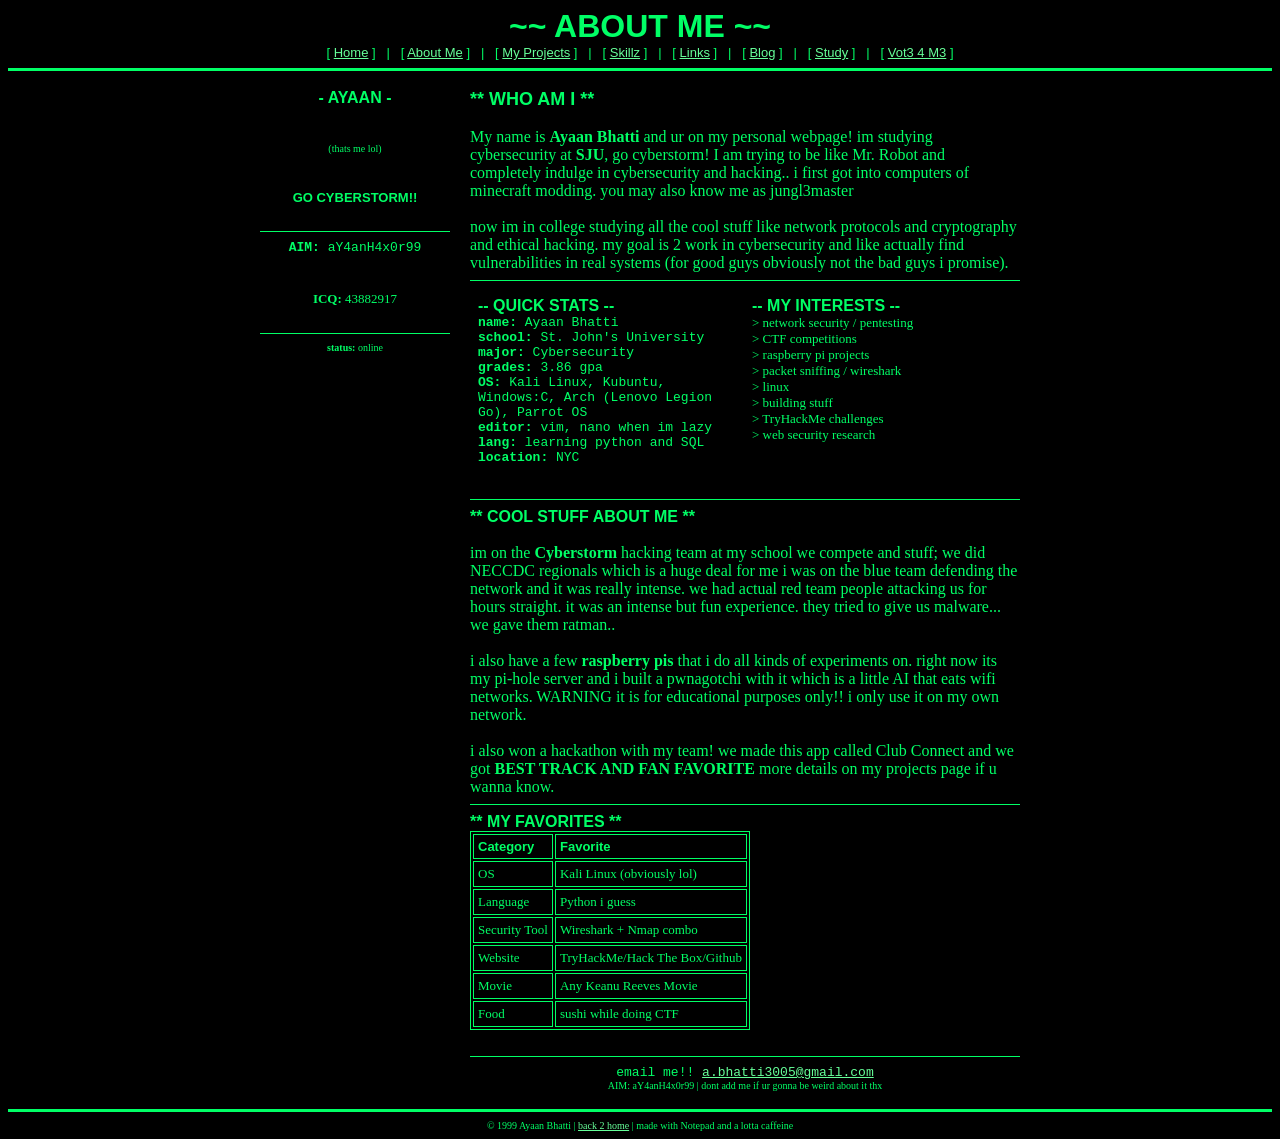
<file: about.html>
<!DOCTYPE HTML PUBLIC "-//W3C//DTD HTML 3.2 Final//EN">
<html>
<head>
<title>About Me - Ayaan's Homepage</title>

</head>
<body bgcolor="#000000" text="#00FF66" link="#66FF99" vlink="#33CC66" alink="#CCFFCC">

<center>
<font face="Arial" color="#00FF66" size="6"><b>~~ ABOUT ME ~~</b></font>
<br>
<font face="Arial" color="#00FF66" size="2">
[ <a href="index.html">Home</a> ] &nbsp;&nbsp;|&nbsp;&nbsp;
[ <a href="about.html">About Me</a> ] &nbsp;&nbsp;|&nbsp;&nbsp;
[ <a href="projects.html">My Projects</a> ] &nbsp;&nbsp;|&nbsp;&nbsp;
[ <a href="skills.html">Skillz</a> ] &nbsp;&nbsp;|&nbsp;&nbsp;
[ <a href="links.html">Links</a> ] &nbsp;&nbsp;|&nbsp;&nbsp;
[ <a href="blog.html">Blog</a> ] &nbsp;&nbsp;|&nbsp;&nbsp;
[ <a href="study.html">Study</a> ] &nbsp;&nbsp;|&nbsp;&nbsp;
[ <a href="vot3-4-m3.html">Vot3 4 M3</a> ]
</font>
</center>

<hr color="#00FF66" size="3">

<table border="0" width="780" cellpadding="10" cellspacing="0" align="center">
<tr valign="top">

<td width="190" bgcolor="#000000" align="center">
<font face="Arial" color="#00FF66" size="3"><b>- AYAAN -</b></font>
<br><br>
<br>
<font face="Times New Roman" color="#00FF66" size="1">(thats me lol)</font>
<br><br>
<br>
<font face="Arial" color="#00FF66" size="2"><b>GO CYBERSTORM!!</b></font>
<br><br>
<hr color="#00FF66" size="1">
<font face="Courier New" color="#00FF66" size="2">
<b>AIM:</b> aY4anH4x0r99
</font>
<br>
<br><br>
<font face="Times New Roman" color="#00FF66" size="2">
<b>ICQ:</b> 43882917
</font>
<br><br>
<hr color="#00FF66" size="1">
<font face="Times New Roman" color="#00FF66" size="1">
<b>status:</b>
online
</font>
</td>

<td bgcolor="#000000" cellpadding="12">

<font face="Arial" color="#00FF66" size="4"><b>** WHO AM I **</b></font>
<br><br>
<font face="Times New Roman" color="#00FF66" size="3">
My name is <b>Ayaan Bhatti</b> and ur on my personal webpage!
im studying cybersecurity at <b>SJU</b>, 
go cyberstorm! I am trying to be like Mr. Robot and completely indulge in cybersecurity and hacking.. i first got into
computers of minecraft modding. you may also know me as jungl3master
</font>
<br><br>
<font face="Times New Roman" color="#00FF66" size="3">
now im in college studying all the cool stuff like network protocols and cryptography
and ethical hacking. my goal is 2 work in cybersecurity and like actually find vulnerabilities
in real systems (for good guys obviously not the bad guys i promise).
</font>

<br>
<hr color="#00FF66" size="1">

<table border="0" width="100%" cellpadding="6">
<tr valign="top">
<td bgcolor="#000000" width="48%">
<font face="Arial" color="#00FF66" size="3"><b>-- QUICK STATS --</b></font>
<br>
<font face="Courier New" color="#00FF66" size="2">
<b>name:</b> Ayaan Bhatti<br>
<b>school:</b> St. John's University<br>
<b>major:</b> Cybersecurity<br>
<b>grades:</b> 3.86 gpa<br>
<b>OS:</b> Kali Linux, Kubuntu, Windows:C, Arch (Lenovo Legion Go), Parrot OS<br>
<b>editor:</b> vim, nano when im lazy <br>
<b>lang:</b> learning python and SQL<br>
<b>location:</b> NYC <br>
</font>
</td>
<td bgcolor="#000000" width="48%">
<font face="Arial" color="#00FF66" size="3"><b>-- MY INTERESTS --</b></font>
<br>
<font face="Times New Roman" color="#00FF66" size="2">
&gt; network security / pentesting<br>
&gt; CTF competitions <br>
&gt; raspberry pi projects<br>
&gt; packet sniffing / wireshark<br>
&gt; linux <br>
&gt; building stuff <br>
&gt; TryHackMe challenges<br>
&gt; web security research<br>
</font>
</td>
</tr>
</table>

<br>
<hr color="#00FF66" size="1">

<font face="Arial" color="#00FF66" size="3"><b>** COOL STUFF ABOUT ME **</b></font>
<br><br>
<font face="Times New Roman" color="#00FF66" size="3">
im on the <b>Cyberstorm</b> hacking team at my school
we compete and stuff; we did NECCDC regionals which is a huge deal for me
i was on the blue team defending the network and it was really intense. we had
actual red team people attacking us for hours straight. it was an intense but fun experience.
they tried to give us malware... we gave them ratman..
</font>
<br><br>
<font face="Times New Roman" color="#00FF66" size="3">
i also have a few <b>raspberry pis</b> that i do all kinds of experiments on.
right now its my pi-hole server 
and i built a pwnagotchi with it which is a little AI that eats wifi networks.
WARNING it is for educational purposes only!! i only use it on my own network.
</font>
<br><br>
<font face="Times New Roman" color="#00FF66" size="3">
i also won a hackathon with my team! we made this app called Club Connect
and we got <b><font color="#00FF66">BEST TRACK AND FAN FAVORITE</font></b> 
 more details on my projects page if u wanna know.
</font>

<br>
<hr color="#00FF66" size="1">

<font face="Arial" color="#00FF66" size="3"><b>** MY FAVORITES **</b></font>
<br>
<table border="1" cellpadding="4" bgcolor="#000000" bordercolor="#00FF66">
<tr bgcolor="#000000">
<td><font face="Arial" color="#00FF66" size="2"><b>Category</b></font></td>
<td><font face="Arial" color="#00FF66" size="2"><b>Favorite</b></font></td>
</tr>
<tr>
<td><font face="Times New Roman" color="#00FF66" size="2">OS</font></td>
<td><font face="Times New Roman" color="#00FF66" size="2">Kali Linux (obviously lol)</font></td>
</tr>
<tr bgcolor="#000000">
<td><font face="Times New Roman" color="#00FF66" size="2">Language</font></td>
<td><font face="Times New Roman" color="#00FF66" size="2">Python i guess</font></td>
</tr>
<tr>
<td><font face="Times New Roman" color="#00FF66" size="2">Security Tool</font></td>
<td><font face="Times New Roman" color="#00FF66" size="2">Wireshark + Nmap combo</font></td>
</tr>
<tr bgcolor="#000000">
<td><font face="Times New Roman" color="#00FF66" size="2">Website</font></td>
<td><font face="Times New Roman" color="#00FF66" size="2">TryHackMe/Hack The Box/Github</font></td>
</tr>
<tr>
<td><font face="Times New Roman" color="#00FF66" size="2">Movie</font></td>
<td><font face="Times New Roman" color="#00FF66" size="2">Any Keanu Reeves Movie </font></td>
</tr>
<tr bgcolor="#000000">
<td><font face="Times New Roman" color="#00FF66" size="2">Food</font></td>
<td><font face="Times New Roman" color="#00FF66" size="2">sushi while doing CTF</font></td>
</tr>
</table>

<br>
<hr color="#00FF66" size="1">

<center>
<font face="Courier New" color="#00FF66" size="2">
email me!! <a href="mailto:a.bhatti3005@gmail.com">a.bhatti3005@gmail.com</a>
</font>
<br>
<font face="Times New Roman" color="#00FF66" size="1">
AIM: aY4anH4x0r99 | dont add me if ur gonna be weird about it thx
</font>
</center>

</td>
</tr>
</table>

<hr color="#00FF66" size="3">

<center>
<font face="Times New Roman" color="#00FF66" size="1">
&copy; 1999 Ayaan Bhatti | <a href="index.html">back 2 home</a> | made with Notepad and a lotta caffeine
</font>
</center>

</body>
</html>
</file>
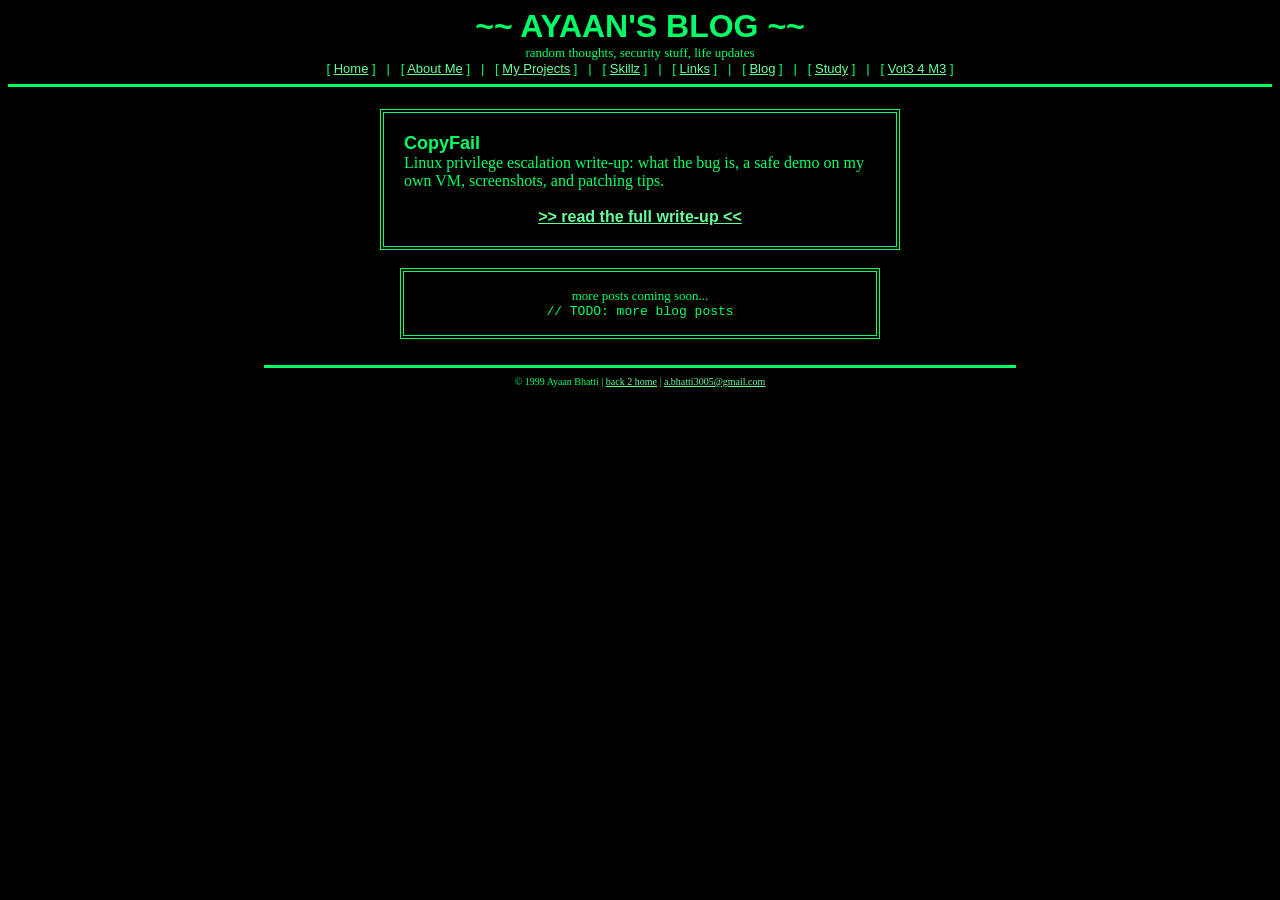
<file: blog.html>
<!DOCTYPE HTML PUBLIC "-//W3C//DTD HTML 3.2 Final//EN">
<html>
<head>
<title>Blog - Ayaan's Homepage</title>

</head>
<body bgcolor="#000000" text="#00FF66" link="#66FF99" vlink="#33CC66" alink="#CCFFCC">

<center>
<font face="Arial" color="#00FF66" size="6"><b>~~ AYAAN'S BLOG ~~</b></font>
<br>
<font face="Times New Roman" color="#00FF66" size="2">random thoughts, security stuff, life updates</font>
</center>

<center>
<font face="Arial" color="#00FF66" size="2">
[ <a href="index.html">Home</a> ] &nbsp;&nbsp;|&nbsp;&nbsp;
[ <a href="about.html">About Me</a> ] &nbsp;&nbsp;|&nbsp;&nbsp;
[ <a href="projects.html">My Projects</a> ] &nbsp;&nbsp;|&nbsp;&nbsp;
[ <a href="skills.html">Skillz</a> ] &nbsp;&nbsp;|&nbsp;&nbsp;
[ <a href="links.html">Links</a> ] &nbsp;&nbsp;|&nbsp;&nbsp;
[ <a href="blog.html">Blog</a> ] &nbsp;&nbsp;|&nbsp;&nbsp;
[ <a href="study.html">Study</a> ] &nbsp;&nbsp;|&nbsp;&nbsp;
[ <a href="vot3-4-m3.html">Vot3 4 M3</a> ]
</font>
</center>

<hr color="#00FF66" size="3">

<table border="0" width="780" cellpadding="12" align="center">
<tr><td>

<center>
<table border="1" bgcolor="#000000" cellpadding="20" width="520" bordercolor="#00FF66">
<tr bgcolor="#000000">
<td align="left">
<font face="Arial" color="#00FF66" size="4"><b>CopyFail</b></font>
<br>
<font face="Times New Roman" color="#00FF66" size="3">
Linux privilege escalation write-up: what the bug is, a safe demo on my own VM, screenshots, and patching tips.
</font>
<br><br>
<center>
<font face="Arial" color="#00FF66" size="3">
<b><a href="blogs/copyfail-writeup.html">&gt;&gt; read the full write-up &lt;&lt;</a></b>
</font>
</center>
</td>
</tr>
</table>
</center>

<br>

<center>
<table border="1" bgcolor="#000000" cellpadding="16" width="480" bordercolor="#00FF66">
<tr bgcolor="#000000">
<td align="center">
<font face="Times New Roman" color="#00FF66" size="2">
more posts coming soon...
</font>
<br>
<font face="Courier New" color="#00FF66" size="2">
// TODO: more blog posts
</font>
</td>
</tr>
</table>
</center>

<br>
<hr color="#00FF66" size="3">

<center>
<font face="Times New Roman" color="#00FF66" size="1">
&copy; 1999 Ayaan Bhatti | <a href="index.html">back 2 home</a> | <a href="mailto:a.bhatti3005@gmail.com">a.bhatti3005@gmail.com</a>
</font>
</center>

</td></tr>
</table>

</body>
</html>
</file>
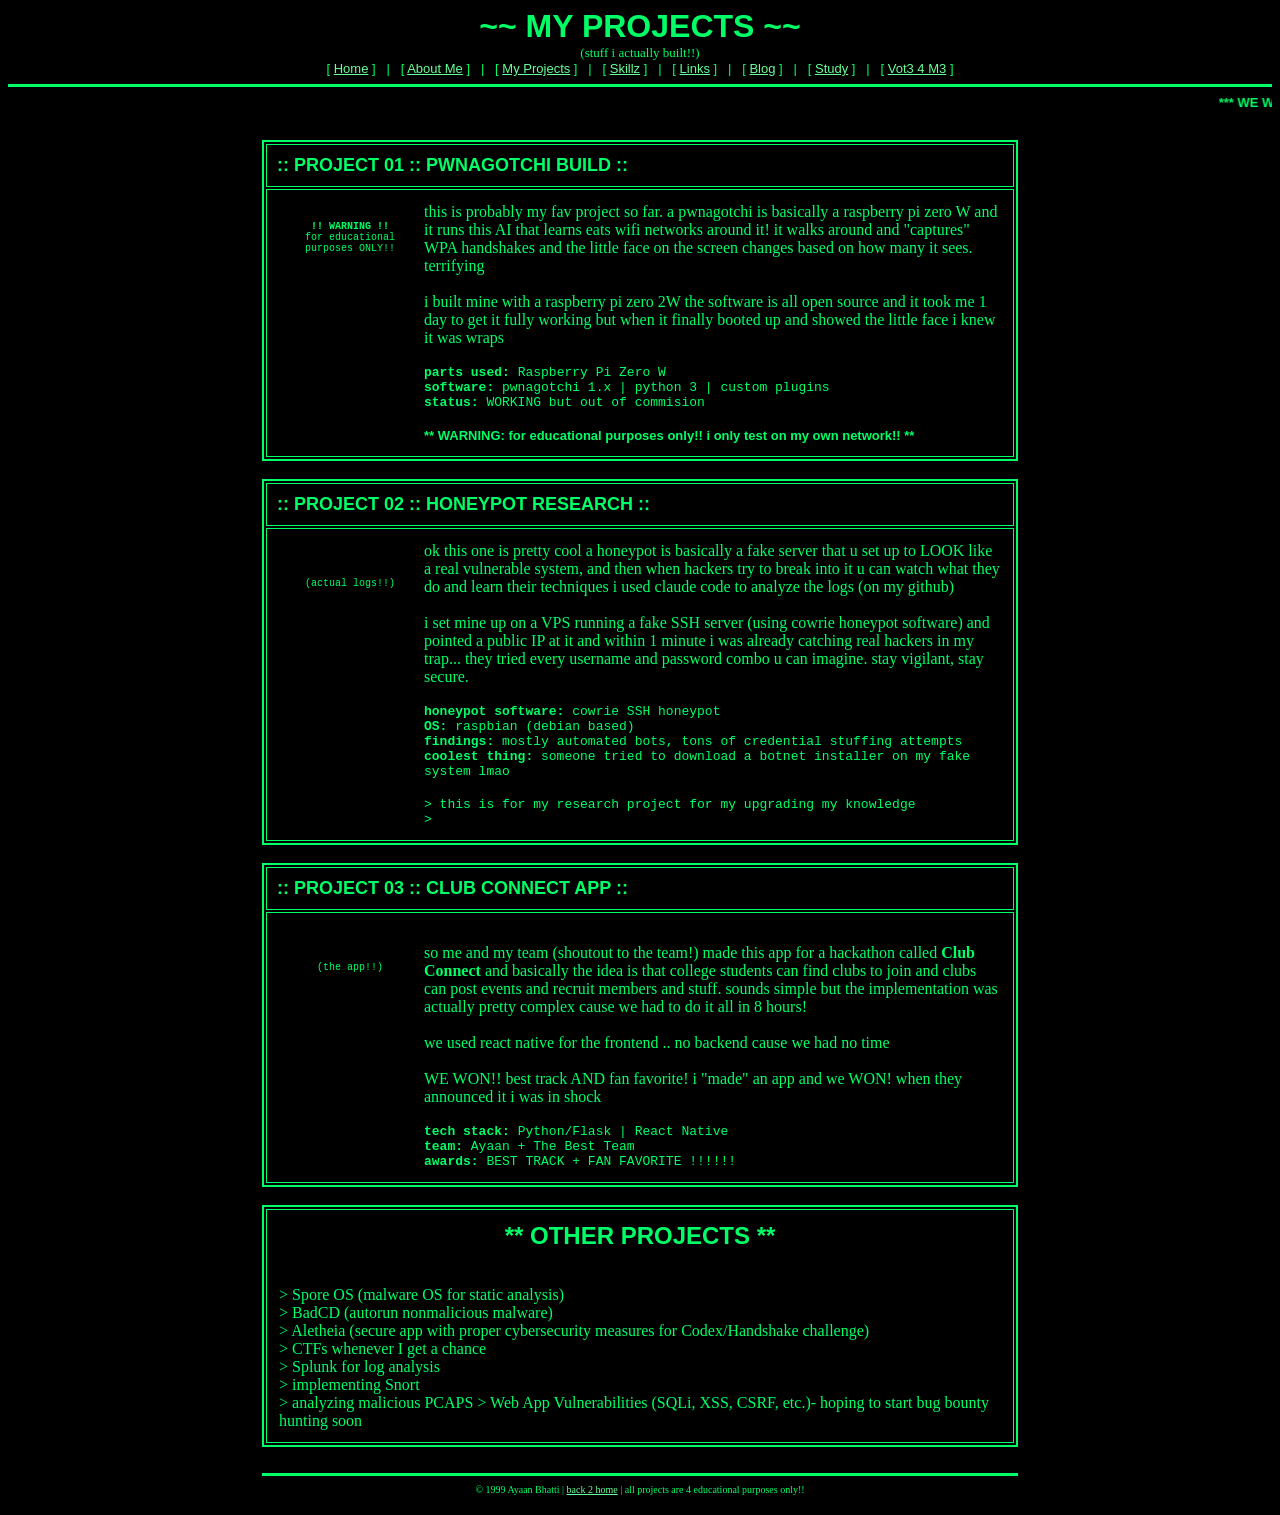
<file: projects.html>
<!DOCTYPE HTML PUBLIC "-//W3C//DTD HTML 3.2 Final//EN">
<html>
<head>
<title>My Projects - Ayaan's Homepage</title>

</head>
<body bgcolor="#000000" text="#00FF66" link="#66FF99" vlink="#33CC66" alink="#CCFFCC">

<center>
<font face="Arial" color="#00FF66" size="6"><b>~~ MY PROJECTS ~~</b></font>
<br>
<font face="Times New Roman" color="#00FF66" size="2">(stuff i actually built!!)</font>
</center>

<center>
<font face="Arial" color="#00FF66" size="2">
[ <a href="index.html">Home</a> ] &nbsp;&nbsp;|&nbsp;&nbsp;
[ <a href="about.html">About Me</a> ] &nbsp;&nbsp;|&nbsp;&nbsp;
[ <a href="projects.html">My Projects</a> ] &nbsp;&nbsp;|&nbsp;&nbsp;
[ <a href="skills.html">Skillz</a> ] &nbsp;&nbsp;|&nbsp;&nbsp;
[ <a href="links.html">Links</a> ] &nbsp;&nbsp;|&nbsp;&nbsp;
[ <a href="blog.html">Blog</a> ] &nbsp;&nbsp;|&nbsp;&nbsp;
[ <a href="study.html">Study</a> ] &nbsp;&nbsp;|&nbsp;&nbsp;
[ <a href="vot3-4-m3.html">Vot3 4 M3</a> ]
</font>
</center>

<hr color="#00FF66" size="3">

<center>
<marquee scrollamount="4" bgcolor="#000000"><font face="Arial" color="#00FF66" size="2"><b>*** WE WON BEST TRACK AND FAN FAVORITE!!! OMG OMG OMG!!! *** check out Club Connect below!!! ***</b></font></marquee>
</center>

<br>

<table border="0" width="780" cellpadding="10" align="center">
<tr><td>

<!-- PROJECT 1 -->
<table border="2" width="100%" bgcolor="#000000" cellpadding="10" bordercolor="#00FF66">
<tr bgcolor="#000000">
<td>
<font face="Arial" color="#00FF66" size="4">
<b>:: PROJECT 01 :: PWNAGOTCHI BUILD ::</b>
</font>
&nbsp;
</td>
</tr>
<tr>
<td>
<table border="0" width="100%">
<tr valign="top">
<td width="140" align="center">
<br>
<font face="Courier New" color="#00FF66" size="1">
<b>!! WARNING !!</b><br>
for educational<br>
purposes ONLY!!
</font>
</td>
<td>
<font face="Times New Roman" color="#00FF66" size="3">
this is probably my fav project so far. a pwnagotchi is basically a raspberry pi zero W and it runs this AI that learns eats wifi networks around it!
it walks around and "captures" WPA handshakes and the little face on the screen
changes based on how many it sees. terrifying
</font>
<br><br>
<font face="Times New Roman" color="#00FF66" size="3">
i built mine with a raspberry pi zero 2W
the software is all open source and it took me 1 day to get it
fully working but when it finally booted up and showed the little face i knew it was wraps
</font>
<br><br>
<font face="Courier New" color="#00FF66" size="2">
<b>parts used:</b> Raspberry Pi Zero W <br>
<b>software:</b> pwnagotchi 1.x | python 3 | custom plugins<br>
<b>status:</b> WORKING but out of commision 
</font>
<br><br>
<font face="Arial" color="#00FF66" size="2">
<b>** WARNING: for educational purposes only!! i only test on my own network!! **</b>
</font>
</td>
</tr>
</table>
</td>
</tr>
</table>

<br>

<!-- PROJECT 2 -->
<table border="2" width="100%" bgcolor="#000000" cellpadding="10" bordercolor="#00FF66">
<tr bgcolor="#000000">
<td>
<font face="Arial" color="#00FF66" size="4">
<b>:: PROJECT 02 :: HONEYPOT RESEARCH ::</b>
</font>
&nbsp;
</td>
</tr>
<tr>
<td>
<table border="0" width="100%">
<tr valign="top">
<td width="140" align="center">
<br>
<br>
<font face="Courier New" color="#00FF66" size="1">(actual logs!!)</font>
</td>
<td>
<font face="Times New Roman" color="#00FF66" size="3">
ok this one is pretty cool 
a honeypot is basically a fake server that u set up to LOOK like a real vulnerable system,
and then when hackers try to break into it u can watch what they do and learn their techniques
i used claude code to analyze the logs (on my github)
</font>
<br><br>
<font face="Times New Roman" color="#00FF66" size="3">
i set mine up on a VPS running a fake SSH server (using cowrie honeypot software)
and pointed a public IP at it and within 1 minute i was already
catching real hackers in my trap... they tried every username and password combo
u can imagine. stay vigilant, stay secure.
</font>
<br><br>
<font face="Courier New" color="#00FF66" size="2">
<b>honeypot software:</b> cowrie SSH honeypot<br>
<b>OS:</b> raspbian (debian based)<br>
<b>findings:</b> mostly automated bots, tons of credential stuffing attempts<br>
<b>coolest thing:</b> someone tried to download a botnet installer on my fake system lmao
</font>
<br><br>
<font face="Courier New" color="#00FF66" size="2">
&gt; this is for my research project for my upgrading my knowledge<br>
&gt; 
</font>
</td>
</tr>
</table>
</td>
</tr>
</table>

<br>

<!-- PROJECT 3 -->
<table border="2" width="100%" bgcolor="#000000" cellpadding="10" bordercolor="#00FF66">
<tr bgcolor="#000000">
<td>
<font face="Arial" color="#00FF66" size="4">
<b>:: PROJECT 03 :: CLUB CONNECT APP ::</b>
</font>
&nbsp;&nbsp;

</td>
</tr>
<tr>
<td>
<center>
<marquee scrollamount="4" bgcolor="#000000" width="90%">
<font face="Arial" color="#00FF66" size="3"><b>
</b></font>
</marquee>
</center>
<br>
<table border="0" width="100%">
<tr valign="top">
<td width="140" align="center">
<br>
<font face="Courier New" color="#00FF66" size="1">(the app!!)</font>
</td>
<td>
<font face="Times New Roman" color="#00FF66" size="3">
so me and my team (shoutout to the team!) made this app for a hackathon called
<b>Club Connect</b> and basically the idea is that college students can find clubs to join
and clubs can post events and recruit members and stuff. sounds simple but the implementation
was actually pretty complex cause we had to do it all in 8 hours!
</font>
<br><br>
<font face="Times New Roman" color="#00FF66" size="3">
we used react native for the frontend .. no backend cause we had no time
</font>
<br><br>
<font face="Times New Roman" color="#00FF66" size="3">
WE WON!! best track AND fan favorite! i "made" an app and we WON!
when they announced it i was in shock
</font>
<br><br>
<font face="Courier New" color="#00FF66" size="2">
<b>tech stack:</b> Python/Flask | React Native <br>
<b>team:</b> Ayaan + The Best Team<br>
<b>awards:</b> <font color="#00FF66">BEST TRACK + FAN FAVORITE !!!!!!</font>
</font>
</td>
</tr>
</table>
</td>
</tr>
</table>

<br>

<table border="2" width="100%" bgcolor="#000000" cellpadding="12" bordercolor="#00FF66">
<tr bgcolor="#000000">
<td>
<center><font face="Arial" color="#00FF66" size="5"><b>** OTHER PROJECTS **</b></font></center>
<br><br>
<font face="Times New Roman" color="#00FF66" size="3">
&gt; Spore OS (malware OS for static analysis)<br>
&gt; BadCD (autorun nonmalicious malware)<br>
&gt; Aletheia (secure app with proper cybersecurity measures for Codex/Handshake challenge)<br>
&gt; CTFs whenever I get a chance<br>
&gt; Splunk for log analysis<br>
&gt; implementing Snort<br>
&gt; analyzing malicious PCAPS
&gt; Web App Vulnerabilities (SQLi, XSS, CSRF, etc.)- hoping to start bug bounty hunting soon
</font>
</td>
</tr>
</table>

<br>

<hr color="#00FF66" size="3">

<center>
<font face="Times New Roman" color="#00FF66" size="1">
&copy; 1999 Ayaan Bhatti | <a href="index.html">back 2 home</a> | all projects are 4 educational purposes only!!
</font>
</center>

</td></tr>
</table>

</body>
</html>
</file>
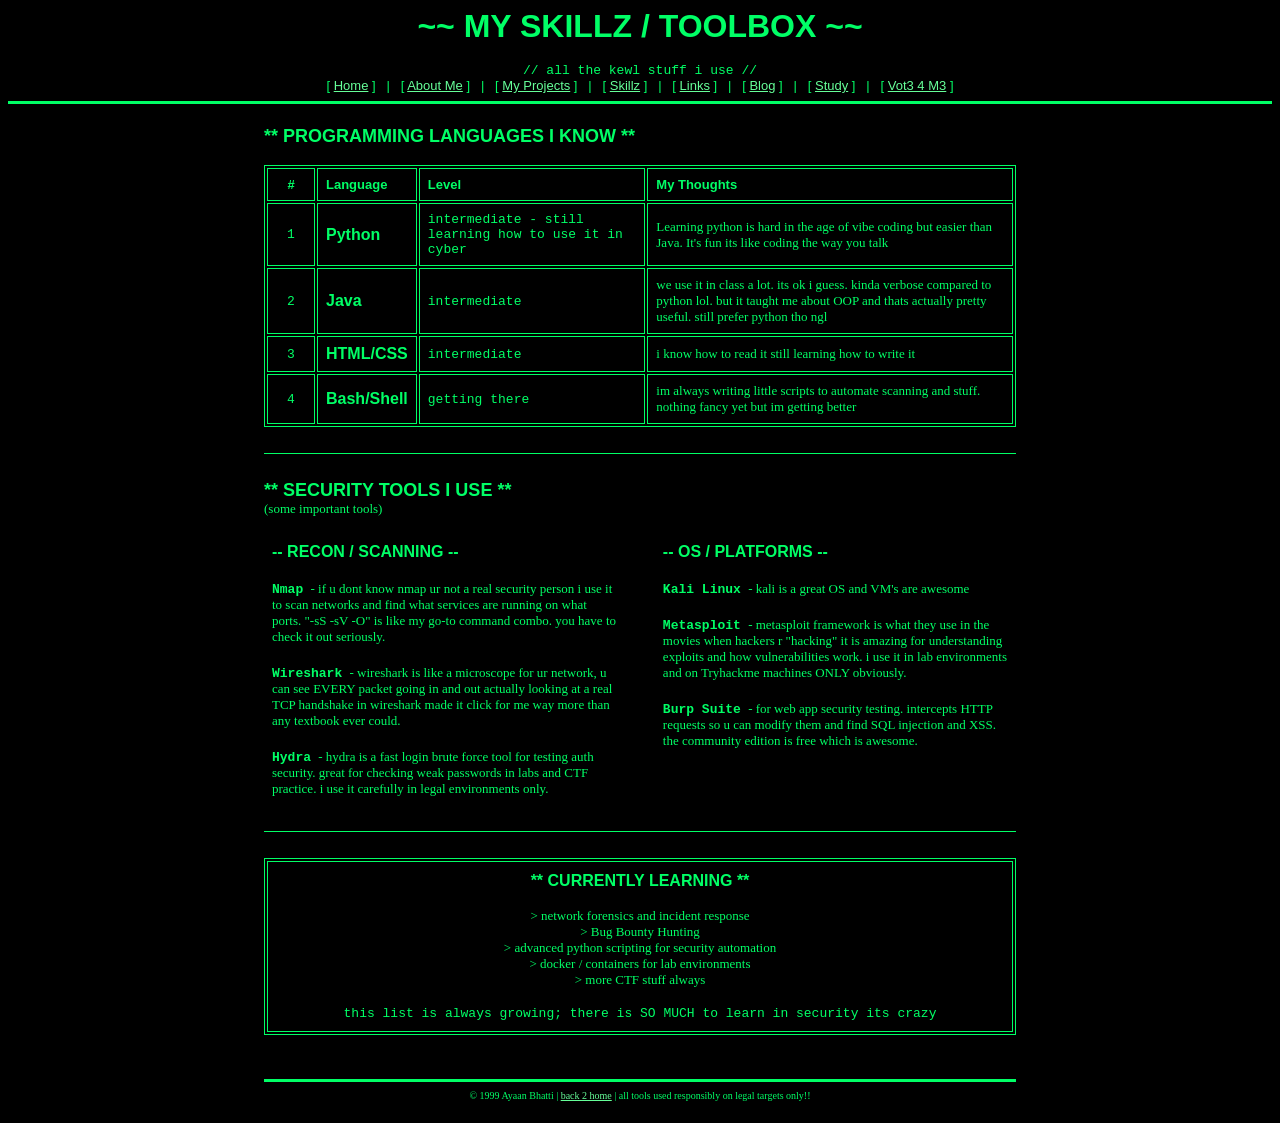
<file: skills.html>
<!DOCTYPE HTML PUBLIC "-//W3C//DTD HTML 3.2 Final//EN">
<html>
<head>
<title>Skillz/Toolbox - Ayaan's Homepage</title>

</head>
<body bgcolor="#000000" text="#00FF66" link="#66FF99" vlink="#33CC66" alink="#CCFFCC">

<center>
<font face="Arial" color="#00FF66" size="6"><b>~~ MY SKILLZ / TOOLBOX ~~</b></font>
<br>
<br>
<font face="Courier New" color="#00FF66" size="2">// all the kewl stuff i use //</font>
</center>

<center>
<font face="Arial" color="#00FF66" size="2">
[ <a href="index.html">Home</a> ] &nbsp;&nbsp;|&nbsp;&nbsp;
[ <a href="about.html">About Me</a> ] &nbsp;&nbsp;|&nbsp;&nbsp;
[ <a href="projects.html">My Projects</a> ] &nbsp;&nbsp;|&nbsp;&nbsp;
[ <a href="skills.html">Skillz</a> ] &nbsp;&nbsp;|&nbsp;&nbsp;
[ <a href="links.html">Links</a> ] &nbsp;&nbsp;|&nbsp;&nbsp;
[ <a href="blog.html">Blog</a> ] &nbsp;&nbsp;|&nbsp;&nbsp;
[ <a href="study.html">Study</a> ] &nbsp;&nbsp;|&nbsp;&nbsp;
[ <a href="vot3-4-m3.html">Vot3 4 M3</a> ]
</font>
</center>

<hr color="#00FF66" size="3">

<table border="0" width="780" cellpadding="12" align="center">
<tr><td>

<font face="Arial" color="#00FF66" size="4"><b>** PROGRAMMING LANGUAGES I KNOW **</b></font>
<br><br>

<table border="1" width="100%" cellpadding="8" bgcolor="#000000" bordercolor="#00FF66">
<tr bgcolor="#000000">
<td width="30" align="center"><font face="Arial" color="#00FF66" size="2"><b>#</b></font></td>
<td><font face="Arial" color="#00FF66" size="2"><b>Language</b></font></td>
<td><font face="Arial" color="#00FF66" size="2"><b>Level</b></font></td>
<td><font face="Arial" color="#00FF66" size="2"><b>My Thoughts</b></font></td>
</tr>
<tr>
<td align="center"><font face="Courier New" color="#00FF66" size="2">1</font></td>
<td>
<font face="Arial" color="#00FF66" size="3"><b>Python</b></font>
&nbsp;

</td>
<td><font face="Courier New" color="#00FF66" size="2">intermediate - still learning how to use it in cyber</font></td>
<td><font face="Times New Roman" color="#00FF66" size="2">Learning python is hard in the age of vibe coding but easier than Java. It's fun its like coding the way you talk</font></td>
</tr>
<tr bgcolor="#000000">
<td align="center"><font face="Courier New" color="#00FF66" size="2">2</font></td>
<td><font face="Arial" color="#00FF66" size="3"><b>Java</b></font></td>
<td><font face="Courier New" color="#00FF66" size="2">intermediate</font></td>
<td><font face="Times New Roman" color="#00FF66" size="2">we use it in class a lot. its ok i guess. kinda verbose compared to python lol. but it taught me about OOP and thats actually pretty useful. still prefer python tho ngl</font></td>
</tr>
<tr>
<td align="center"><font face="Courier New" color="#00FF66" size="2">3</font></td>
<td><font face="Arial" color="#00FF66" size="3"><b>HTML/CSS</b></font></td>
<td><font face="Courier New" color="#00FF66" size="2">intermediate</font></td>
<td><font face="Times New Roman" color="#00FF66" size="2">i know how to read it still learning how to write it</font></td>
</tr>
<tr bgcolor="#000000">
<td align="center"><font face="Courier New" color="#00FF66" size="2">4</font></td>
<td><font face="Arial" color="#00FF66" size="3"><b>Bash/Shell</b></font></td>
<td><font face="Courier New" color="#00FF66" size="2">getting there</font></td>
<td><font face="Times New Roman" color="#00FF66" size="2">im always writing little scripts to automate scanning and stuff. nothing fancy yet but im getting better</font></td>
</tr>
</table>

<br>
<hr color="#00FF66" size="1">
<br>

<font face="Arial" color="#00FF66" size="4"><b>** SECURITY TOOLS I USE **</b></font>
<br>
<font face="Times New Roman" color="#00FF66" size="2">(some important tools)</font>
<br><br>

<table border="0" width="100%" cellpadding="6">
<tr valign="top">

<td width="48%" bgcolor="#000000">
<font face="Arial" color="#00FF66" size="3"><b>-- RECON / SCANNING --</b></font>
<br><br>
<font face="Courier New" color="#00FF66" size="2"><b>Nmap</b></font>
<font face="Times New Roman" color="#00FF66" size="2">
&nbsp;- if u dont know nmap ur not a real security person 
i use it to scan networks and find what services are running on what ports.
"-sS -sV -O" is like my go-to command combo.
you have to check it out seriously.
</font>
<br><br>
<font face="Courier New" color="#00FF66" size="2"><b>Wireshark</b></font>
<font face="Times New Roman" color="#00FF66" size="2">
&nbsp;- wireshark is like a microscope for ur network, u can see EVERY packet
going in and out
actually looking at a real TCP handshake in wireshark made it click for me way more
than any textbook ever could.
</font>
<br><br>
<font face="Courier New" color="#00FF66" size="2"><b>Hydra</b></font>
<font face="Times New Roman" color="#00FF66" size="2">
&nbsp;- hydra is a fast login brute force tool for testing auth security.
great for checking weak passwords in labs and CTF practice.
i use it carefully in legal environments only.
</font>
</td>

<td width="4%">&nbsp;</td>

<td width="48%" bgcolor="#000000">
<font face="Arial" color="#00FF66" size="3"><b>-- OS / PLATFORMS --</b></font>
<br><br>
<font face="Courier New" color="#00FF66" size="2"><b>Kali Linux</b></font>
<font face="Times New Roman" color="#00FF66" size="2">
&nbsp;- kali is a great OS and VM's are awesome
</font>
<br><br>
<font face="Courier New" color="#00FF66" size="2"><b>Metasploit</b></font>
<font face="Times New Roman" color="#00FF66" size="2">
&nbsp;- metasploit framework is what they use in the movies when hackers r "hacking" 
it is amazing for understanding exploits and how vulnerabilities work.
i use it in lab environments and on Tryhackme machines ONLY obviously.
</font>
<br><br>
<font face="Courier New" color="#00FF66" size="2"><b>Burp Suite</b></font>
<font face="Times New Roman" color="#00FF66" size="2">
&nbsp;- for web app security testing. intercepts HTTP requests so u can modify them
and find SQL injection and XSS. the community edition is free which is awesome.
</font>
</td>

</tr>
</table>

<br>
<hr color="#00FF66" size="1">
<br>

<table border="1" width="100%" bgcolor="#000000" cellpadding="10" bordercolor="#00FF66">
<tr>
<td align="center">
<font face="Arial" color="#00FF66" size="3"><b>** CURRENTLY LEARNING **</b></font>
<br>
<br>
<font face="Times New Roman" color="#00FF66" size="2">
&gt; network forensics and incident response<br>
&gt; Bug Bounty Hunting<br>
&gt; advanced python scripting for security automation<br>
&gt; docker / containers for lab environments<br>
&gt; more CTF stuff always<br>
</font>
<br>
<font face="Courier New" color="#00FF66" size="2">
this list is always growing; there is SO MUCH to learn in security its crazy
</font>
</td>
</tr>
</table>

<br>

<br>
<hr color="#00FF66" size="3">

<center>
<font face="Times New Roman" color="#00FF66" size="1">
&copy; 1999 Ayaan Bhatti | <a href="index.html">back 2 home</a> | all tools used responsibly on legal targets only!!
</font>
</center>

</td></tr>
</table>

</body>
</html>
</file>
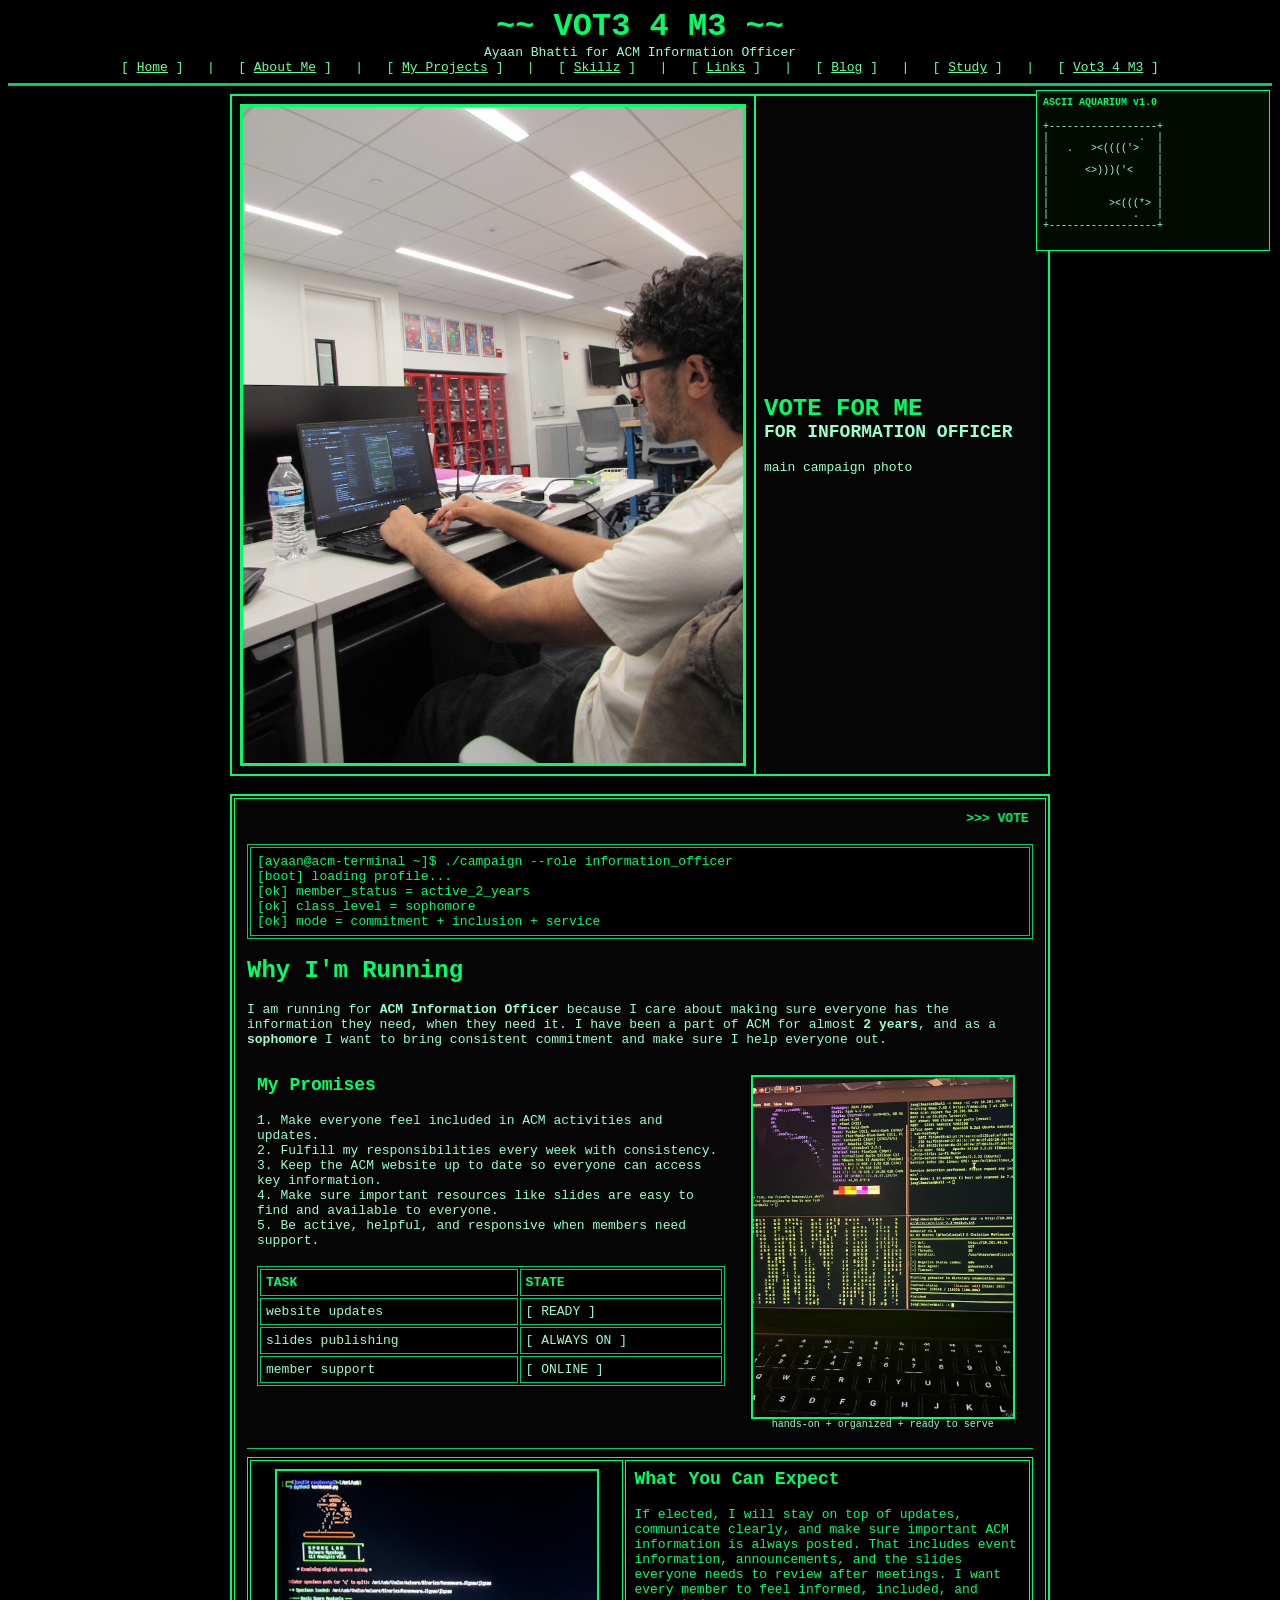
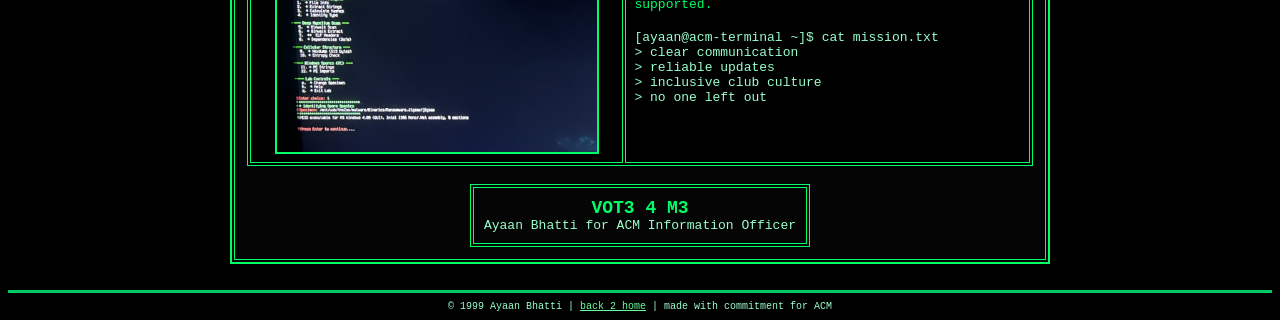
<file: vot3-4-m3.html>
<!DOCTYPE HTML PUBLIC "-//W3C//DTD HTML 3.2 Final//EN">
<html>
<head>
<title>Vot3 4 M3 - Ayaan for Information Officer</title>
<meta name="description" content="Vote Ayaan Bhatti for ACM Information Officer. Commitment, inclusion, and reliable updates for every ACM member.">
<meta property="og:type" content="website">
<meta property="og:title" content="Vot3 4 M3 - Ayaan for Information Officer">
<meta property="og:description" content="Vote Ayaan Bhatti for ACM Information Officer. Commitment, inclusion, and reliable updates for every ACM member.">
<meta property="og:url" content="https://jungl3master.me/vot3-4-m3.html">
<meta property="og:image" content="https://jungl3master.me/assets/vot3/main-photo.png">
<meta property="og:image:alt" content="Ayaan working on a laptop">
<meta name="twitter:card" content="summary_large_image">
<meta name="twitter:title" content="Vot3 4 M3 - Ayaan for Information Officer">
<meta name="twitter:description" content="Vote Ayaan Bhatti for ACM Information Officer. Commitment, inclusion, and reliable updates for every ACM member.">
<meta name="twitter:image" content="https://jungl3master.me/assets/vot3/main-photo.png">
<style type="text/css">
#matrixRain {
position: fixed;
left: 0;
top: 0;
width: 100%;
height: 100%;
z-index: -1;
pointer-events: none;
}
#asciiAquarium {
position: absolute;
right: 10px;
top: 90px;
width: 220px;
background: #020b02;
border: 1px solid #00ff66;
padding: 6px;
z-index: 2;
}
</style>
</head>
<body bgcolor="#000000" text="#00FF66" link="#66FF99" vlink="#33CC66" alink="#CCFFCC">
<canvas id="matrixRain"></canvas>
<div id="asciiAquarium">
<font face="Courier New" color="#00FF66" size="1"><b>ASCII AQUARIUM v1.0</b></font>
<pre id="aquariumScreen"><font face="Courier New" color="#99FFCC" size="1">loading tank...</font></pre>
</div>

<center>
<font face="Courier New" color="#00FF66" size="6"><b>~~ VOT3 4 M3 ~~</b></font>
<br>
<font face="Courier New" color="#99FFCC" size="2">Ayaan Bhatti for ACM Information Officer</font>
<br>
<font face="Courier New" color="#66FF99" size="2">
[ <a href="index.html">Home</a> ] &nbsp;&nbsp;|&nbsp;&nbsp;
[ <a href="about.html">About Me</a> ] &nbsp;&nbsp;|&nbsp;&nbsp;
[ <a href="projects.html">My Projects</a> ] &nbsp;&nbsp;|&nbsp;&nbsp;
[ <a href="skills.html">Skillz</a> ] &nbsp;&nbsp;|&nbsp;&nbsp;
[ <a href="links.html">Links</a> ] &nbsp;&nbsp;|&nbsp;&nbsp;
[ <a href="blog.html">Blog</a> ] &nbsp;&nbsp;|&nbsp;&nbsp;
[ <a href="study.html">Study</a> ] &nbsp;&nbsp;|&nbsp;&nbsp;
[ <a href="vot3-4-m3.html">Vot3 4 M3</a> ]
</font>
</center>

<hr color="#00CC66" size="3">

<center>
<table border="1" cellpadding="8" cellspacing="0" bgcolor="#050505" bordercolor="#00FF66" width="820">
<tr valign="middle">
<td width="62%" align="center">
<img src="assets/vot3/main-photo.png" alt="Ayaan working on laptop" width="500" border="3">
</td>
<td width="38%">
<font face="Courier New" color="#00FF66" size="5"><b>VOTE FOR ME</b></font><br>
<font face="Courier New" color="#99FFCC" size="4"><b>FOR INFORMATION OFFICER</b></font><br><br>
<font face="Courier New" color="#99FFCC" size="2">main campaign photo</font>
</td>
</tr>
</table>
</center>

<br>

<table border="2" width="820" cellpadding="12" cellspacing="2" align="center" bgcolor="#050505" bordercolor="#00FF66">
<tr>
<td>
<marquee scrollamount="4" bgcolor="#050505"><font face="Courier New" color="#00FF66" size="2"><b>&gt;&gt;&gt; VOTE AYAAN BHATTI FOR ACM INFORMATION OFFICER | COMMITMENT + INCLUSION + RELIABLE UPDATES &lt;&lt;&lt;</b></font></marquee>

<br><br>

<table border="1" width="100%" cellpadding="6" bgcolor="#000000" bordercolor="#00CC66">
<tr><td>
<font face="Courier New" color="#00FF66" size="2">
[ayaan@acm-terminal ~]$ ./campaign --role information_officer<br>
[boot] loading profile...<br>
[ok] member_status = active_2_years<br>
[ok] class_level = sophomore<br>
[ok] mode = commitment + inclusion + service
</font>
</td></tr>
</table>

<br>

<font face="Courier New" color="#00FF66" size="5"><b>Why I'm Running</b></font>
<br><br>
<font face="Courier New" color="#99FFCC" size="2">
I am running for <b>ACM Information Officer</b> because I care about making sure everyone has the information they need, when they need it.
I have been a part of ACM for almost <b>2 years</b>, and as a <b>sophomore</b> I want to bring consistent commitment and make sure I help everyone out.
</font>

<br><br>

<table border="0" width="100%" cellpadding="8">
<tr valign="top">
<td width="62%">
<font face="Courier New" color="#00FF66" size="4"><b>My Promises</b></font>
<br><br>
<font face="Courier New" color="#99FFCC" size="2">
1. Make everyone feel included in ACM activities and updates.<br>
2. Fulfill my responsibilities every week with consistency.<br>
3. Keep the ACM website up to date so everyone can access key information.<br>
4. Make sure important resources like slides are easy to find and available to everyone.<br>
5. Be active, helpful, and responsive when members need support.<br>
</font>

<br>
<table border="1" width="100%" cellpadding="5" bgcolor="#000000" bordercolor="#00CC66">
<tr>
<td><font face="Courier New" color="#00FF66" size="2"><b>TASK</b></font></td>
<td><font face="Courier New" color="#00FF66" size="2"><b>STATE</b></font></td>
</tr>
<tr>
<td><font face="Courier New" color="#99FFCC" size="2">website updates</font></td>
<td><font face="Courier New" color="#99FFCC" size="2">[ READY ]</font></td>
</tr>
<tr>
<td><font face="Courier New" color="#99FFCC" size="2">slides publishing</font></td>
<td><font face="Courier New" color="#99FFCC" size="2">[ ALWAYS ON ]</font></td>
</tr>
<tr>
<td><font face="Courier New" color="#99FFCC" size="2">member support</font></td>
<td><font face="Courier New" color="#99FFCC" size="2">[ ONLINE ]</font></td>
</tr>
</table>
</td>
<td width="38%" align="center">
<img src="assets/vot3/terminal-photo.png" alt="Terminal setup and security tools" width="260" border="2"><br>
<font face="Courier New" color="#99FFCC" size="1">hands-on + organized + ready to serve</font>
</td>
</tr>
</table>

<hr color="#00CC66" size="1">

<table border="1" width="100%" cellpadding="8" bgcolor="#000000" bordercolor="#00FF66">
<tr valign="top">
<td width="48%" align="center">
<img src="assets/vot3/sporelab-photo.png" alt="Spore Lab malware analysis terminal screen" width="320" border="2">
</td>
<td width="52%">
<font face="Courier New" color="#00FF66" size="4"><b>What You Can Expect</b></font>
<br><br>
<font face="Courier New" color="#00FF66" size="2">
If elected, I will stay on top of updates, communicate clearly, and make sure important ACM information is always posted.
That includes event information, announcements, and the slides everyone needs to review after meetings.
I want every member to feel informed, included, and supported.
</font>
<br><br>
<font face="Courier New" color="#99FFCC" size="2">
[ayaan@acm-terminal ~]$ cat mission.txt<br>
&gt; clear communication<br>
&gt; reliable updates<br>
&gt; inclusive club culture<br>
&gt; no one left out
</font>
</td>
</tr>
</table>

<br>

<center>
<table border="1" cellpadding="10" bgcolor="#050505" bordercolor="#00FF66">
<tr>
<td align="center">
<font face="Courier New" color="#00FF66" size="4"><b>VOT3 4 M3</b></font>
<br>
<font face="Courier New" color="#99FFCC" size="2">
Ayaan Bhatti for ACM Information Officer
</font>
</td>
</tr>
</table>
</center>

</td>
</tr>
</table>

<br>
<hr color="#00CC66" size="3">
<center>
<font face="Courier New" color="#99FFCC" size="1">
&copy; 1999 Ayaan Bhatti | <a href="index.html">back 2 home</a> | made with commitment for ACM
</font>
</center>

<script type="text/javascript">
(function () {
  var canvas = document.getElementById('matrixRain');
  if (!canvas || !canvas.getContext) return;
  var ctx = canvas.getContext('2d');
  var letters = '01ABCDEFGHIJKLMNOPQRSTUVWXYZ#$%&@';
  var fontSize = 16;
  var columns = 0;
  var drops = [];

  function resize() {
    canvas.width = window.innerWidth;
    canvas.height = window.innerHeight;
    columns = Math.floor(canvas.width / fontSize);
    drops = [];
    for (var i = 0; i < columns; i++) drops[i] = Math.random() * -100;
  }

  function draw() {
    ctx.fillStyle = 'rgba(0, 0, 0, 0.08)';
    ctx.fillRect(0, 0, canvas.width, canvas.height);
    ctx.fillStyle = '#00FF66';
    ctx.font = fontSize + 'px Courier New';

    for (var i = 0; i < drops.length; i++) {
      var char = letters.charAt(Math.floor(Math.random() * letters.length));
      var x = i * fontSize;
      var y = drops[i] * fontSize;
      ctx.fillText(char, x, y);

      if (y > canvas.height && Math.random() > 0.975) {
        drops[i] = 0;
      } else {
        drops[i]++;
      }
    }
  }

  resize();
  window.addEventListener('resize', resize);
  setInterval(draw, 50);
})();

(function () {
  var screen = document.getElementById('aquariumScreen');
  if (!screen) return;

  var width = 18;
  var height = 8;
  var fish = [
    { x: 1, y: 1, dir: 1, sprite: "><(((('>" },
    { x: 12, y: 3, dir: -1, sprite: "<'()))><" },
    { x: 4, y: 6, dir: 1, sprite: "><(((*>" }
  ];
  var bubbles = [
    { x: 3, y: 7 }, { x: 9, y: 5 }, { x: 15, y: 6 }, { x: 6, y: 4 }
  ];

  function blankRow() {
    var row = [];
    for (var i = 0; i < width; i++) row.push(' ');
    return row;
  }

  function placeText(grid, x, y, txt) {
    if (y < 0 || y >= height) return;
    for (var i = 0; i < txt.length; i++) {
      var xi = x + i;
      if (xi >= 0 && xi < width) grid[y][xi] = txt.charAt(i);
    }
  }

  function render() {
    var grid = [];
    for (var y = 0; y < height; y++) grid.push(blankRow());

    for (var b = 0; b < bubbles.length; b++) {
      var bubble = bubbles[b];
      if (bubble.y >= 0 && bubble.y < height && bubble.x >= 0 && bubble.x < width) {
        grid[bubble.y][bubble.x] = '.';
      }
      bubble.y--;
      if (bubble.y < 0) {
        bubble.y = height - 1;
        bubble.x = Math.floor(Math.random() * width);
      }
    }

    for (var f = 0; f < fish.length; f++) {
      var item = fish[f];
      var sprite = item.dir === 1 ? item.sprite : item.sprite.split('').reverse().join('');
      placeText(grid, item.x, item.y, sprite);
      item.x += item.dir;

      if (item.dir === 1 && item.x > width) {
        item.dir = -1;
        item.x = width - 1;
        item.y = Math.floor(Math.random() * height);
      } else if (item.dir === -1 && item.x < -sprite.length) {
        item.dir = 1;
        item.x = 0;
        item.y = Math.floor(Math.random() * height);
      }
    }

    var lines = [];
    lines.push('+' + Array(width + 1).join('-') + '+');
    for (var r = 0; r < height; r++) lines.push('|' + grid[r].join('') + '|');
    lines.push('+' + Array(width + 1).join('-') + '+');
    screen.innerHTML = '<font face="Courier New" color="#99FFCC" size="1">' + lines.join('<br>') + '</font>';
  }

  render();
  setInterval(render, 220);
})();
</script>

</body>
</html>
</file>
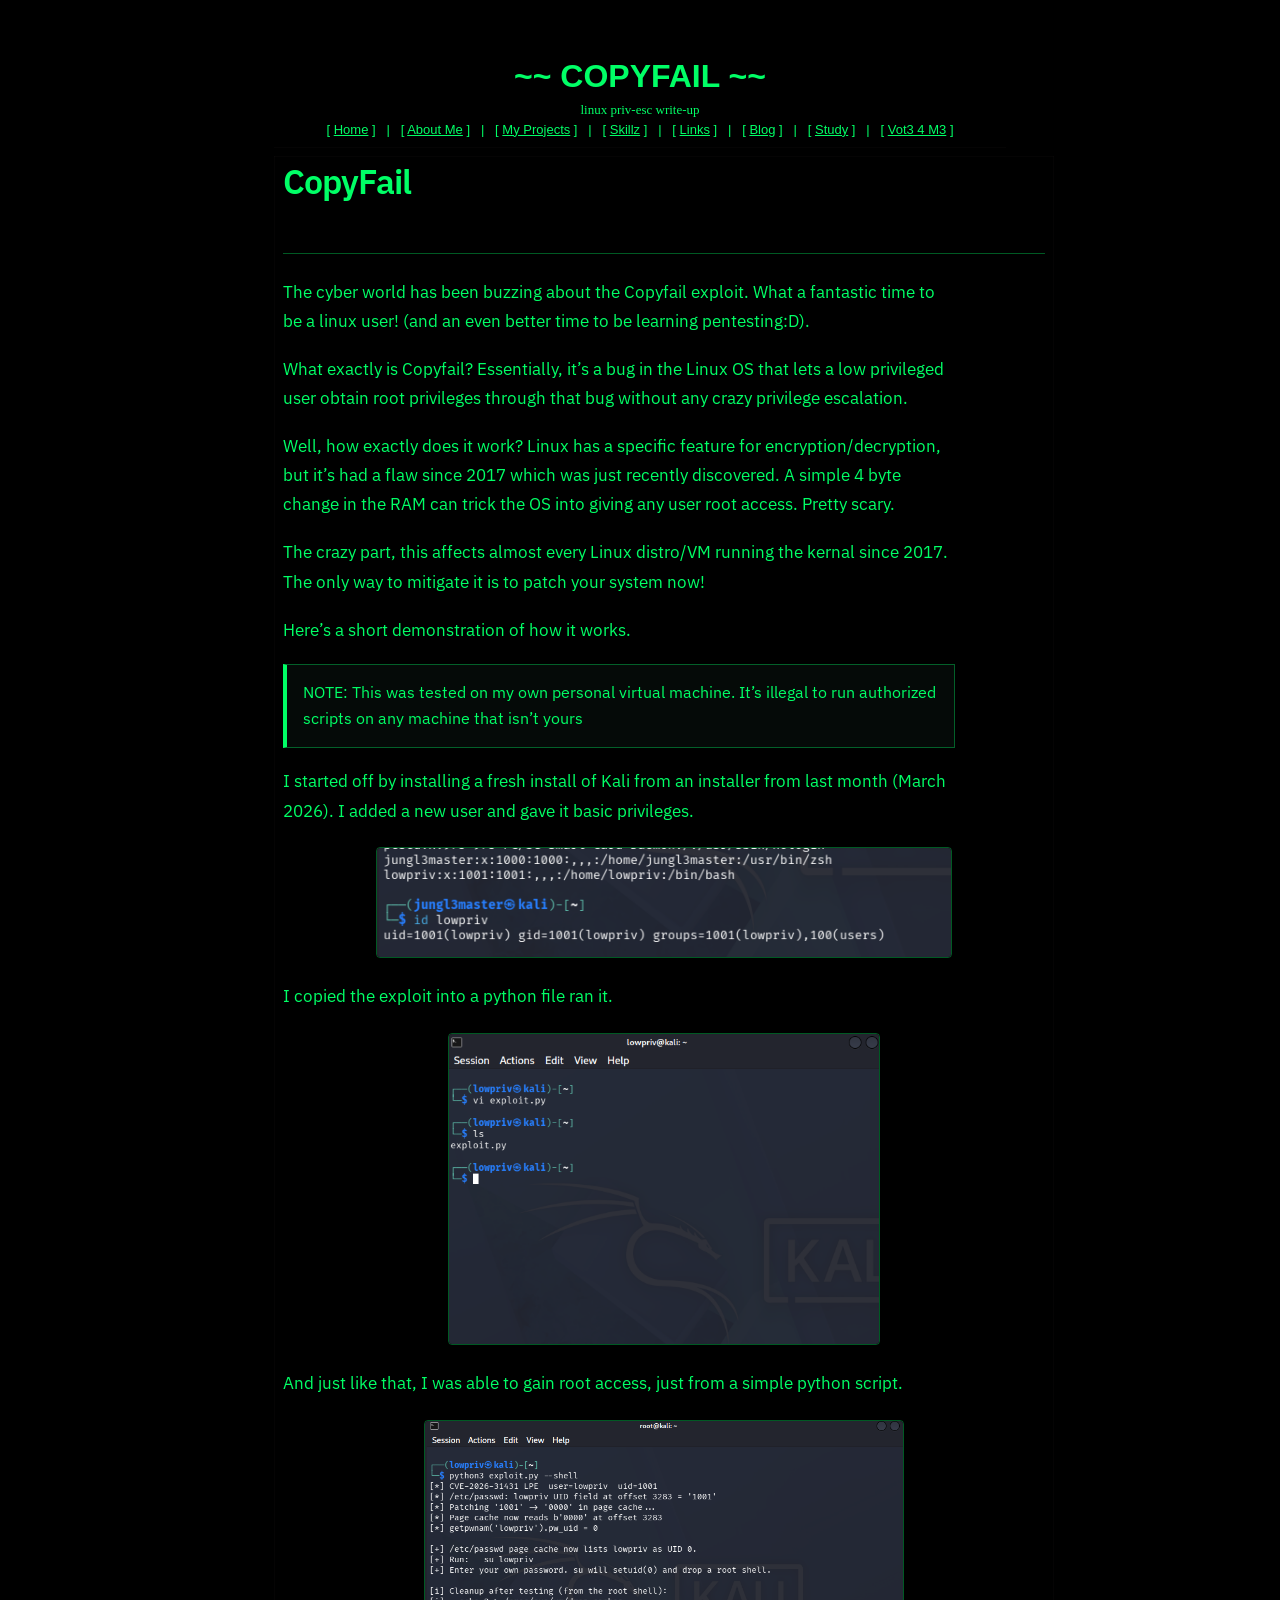
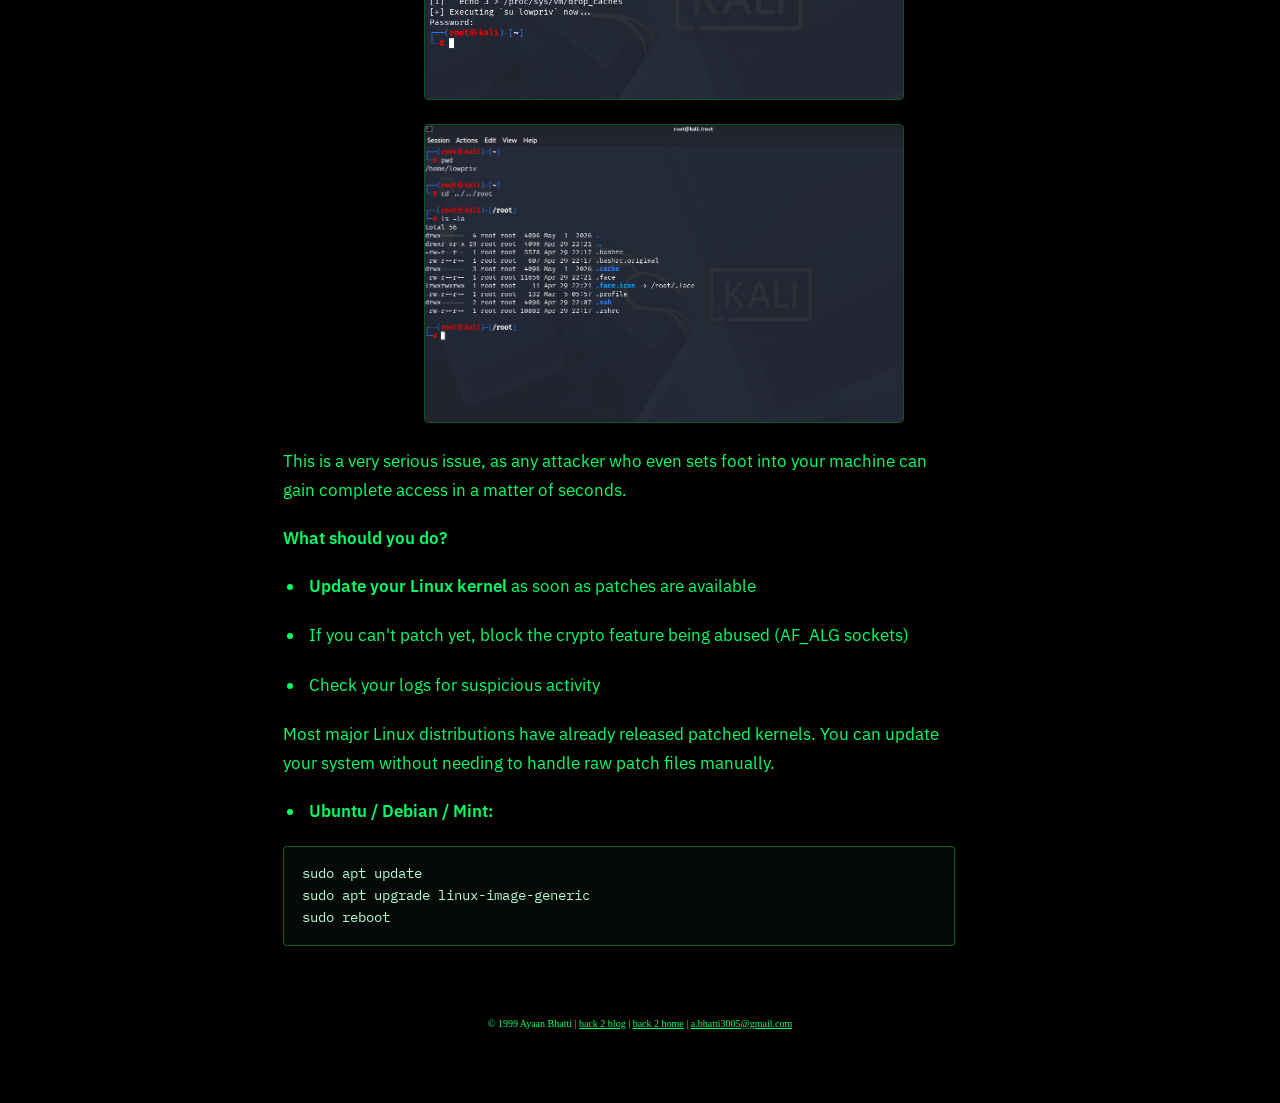
<file: blogs/copyfail-writeup.html>
<!DOCTYPE HTML PUBLIC "-//W3C//DTD HTML 3.2 Final//EN">
<html>
<head>
<meta http-equiv="Content-Type" content="text/html; charset=utf-8">
<meta name="viewport" content="width=device-width, initial-scale=1">
<title>CopyFail - Ayaan's Homepage</title>
<link rel="preconnect" href="https://fonts.googleapis.com">
<link rel="preconnect" href="https://fonts.gstatic.com" crossorigin>
<link href="https://fonts.googleapis.com/css2?family=IBM+Plex+Mono:ital,wght@0,400;0,500;1,400&family=IBM+Plex+Sans:ital,wght@0,400;0,500;0,600;0,700;1,400&display=swap" rel="stylesheet">
<style>
/* cspell:disable-file */
/* webkit printing magic: print all background colors */
html {
	-webkit-print-color-adjust: exact;
}
* {
	box-sizing: border-box;
	-webkit-print-color-adjust: exact;
}

html,
body {
	margin: 0;
	padding: 0;
}
@media only screen {
	body {
		margin: 2em auto;
		max-width: 900px;
		color: rgb(55, 53, 47);
	}
}

body {
	line-height: 1.5;
	white-space: pre-wrap;
}

a,
a.visited {
	color: inherit;
	text-decoration: underline;
}

.pdf-relative-link-path {
	font-size: 80%;
	color: #444;
}

h1,
h2,
h3 {
	letter-spacing: -0.01em;
	line-height: 1.2;
	font-weight: 600;
	margin-bottom: 0;
}

/* Override strong tags inside headings to maintain consistent weight */
h1 strong,
h2 strong,
h3 strong {
	font-weight: 600;
}

.page-title {
	font-size: 2.5rem;
	font-weight: 700;
	margin-top: 0;
	margin-bottom: 0.75em;
}

h1 {
	font-size: 1.875rem;
	margin-top: 1.875rem;
}

h2 {
	font-size: 1.5rem;
	margin-top: 1.5rem;
}

h3 {
	font-size: 1.25rem;
	margin-top: 1.25rem;
}

.source {
	border: 1px solid #ddd;
	border-radius: 3px;
	padding: 1.5em;
	word-break: break-all;
}

.callout {
	border-radius: 10px;
	padding: 1rem;
}

figure {
	margin: 1.25em 0;
	page-break-inside: avoid;
}

figcaption {
	opacity: 0.5;
	font-size: 85%;
	margin-top: 0.5em;
}

mark {
	background-color: transparent;
}

.indented {
	padding-left: 1.5em;
}

hr {
	background: transparent;
	display: block;
	width: 100%;
	height: 1px;
	visibility: visible;
	border: none;
	border-bottom: 1px solid rgba(55, 53, 47, 0.09);
}

img {
	max-width: 100%;
}

@media only print {
	img {
		max-height: 100vh;
		object-fit: contain;
	}

	table.collection-content {
		width: 100%;
		table-layout: fixed;
	}

	table.collection-content th,
	table.collection-content td {
		overflow-wrap: anywhere;
	}

	table.collection-content td > .user,
	table.collection-content td > time {
		white-space: pre-wrap;
	}
}

@page {
	margin: 1in;
}

.collection-content-wrapper {
	overflow-x: auto;
}

@media only print {
	.collection-content-wrapper {
		overflow-x: visible;
	}
}

.collection-content {
	font-size: 0.875rem;
}

.collection-content td {
	white-space: pre-wrap;
	word-break: break-word;
}

.column-list {
	display: flex;
	gap: 46px;
}

.column {
	min-width: 0;
	overflow: hidden;
}

.column > *:first-child {
	margin-top: 0;
}

.table_of_contents-item {
	display: block;
	font-size: 0.875rem;
	line-height: 1.3;
	padding: 0.125rem;
}

.table_of_contents-indent-1 {
	margin-left: 1.5rem;
}

.table_of_contents-indent-2 {
	margin-left: 3rem;
}

.table_of_contents-indent-3 {
	margin-left: 4.5rem;
}

.table_of_contents-link {
	text-decoration: none;
	opacity: 0.7;
	border-bottom: 1px solid rgba(55, 53, 47, 0.18);
}

table,
th,
td {
	border: 1px solid rgba(55, 53, 47, 0.09);
}

table {
	border-collapse: collapse;
	border-left: none;
	border-right: none;
}

th,
td {
	font-weight: normal;
	padding: 0.25em 0.5em;
	line-height: 1.5;
	min-height: 1.5em;
	text-align: left;
}

th {
	color: rgba(55, 53, 47, 0.6);
}

ol,
ul {
	margin: 0;
	margin-block-start: 0.6em;
	margin-block-end: 0.6em;
}

li > ol:first-child,
li > ul:first-child {
	margin-block-start: 0.6em;
}

ul > li {
	list-style: disc;
}

ul.to-do-list {
	padding-inline-start: 0;
}

ul.to-do-list > li {
	list-style: none;
}

.to-do-children-checked {
	text-decoration: line-through;
	opacity: 0.375;
}

ul.toggle > li {
	list-style: none;
}

ul {
	padding-inline-start: 1.7em;
}

ul > li {
	padding-left: 0.1em;
}

ol {
	padding-inline-start: 1.6em;
}

ol.numbered-list.numbered-list-digits-2 {
	padding-inline-start: 2em;
}

ol.numbered-list.numbered-list-digits-3plus {
	padding-inline-start: 2.4em;
}

ol > li {
	padding-left: 0.2em;
}

.mono ol {
	padding-inline-start: 2em;
}

.mono ol > li {
	text-indent: -0.4em;
}

.toggle {
	padding-inline-start: 0em;
	list-style-type: none;
}

/* Indent toggle children */
.toggle > li > details {
	padding-left: 1.7em;
}

.toggle > li > details > summary {
	margin-left: -1.1em;
}

.selected-value {
	display: inline-block;
	padding: 0 0.5em;
	background: rgba(206, 205, 202, 0.5);
	border-radius: 3px;
	margin-right: 0.5em;
	margin-top: 0.3em;
	margin-bottom: 0.3em;
	white-space: nowrap;
}

.collection-title {
	display: inline-block;
	margin-right: 1em;
}

.page-description {
	margin-bottom: 2em;
}

.simple-table {
	margin-top: 1em;
	font-size: 0.875rem;
	empty-cells: show;
}
.simple-table td {
	height: 29px;
	min-width: 120px;
}

.simple-table th {
	height: 29px;
	min-width: 120px;
}

.simple-table-header-color {
	background: rgb(247, 246, 243);
	color: black;
}
.simple-table-header {
	font-weight: 500;
}

time {
	opacity: 0.5;
}

.icon {
	display: inline-flex;
	align-items: center;
	justify-content: center;
	max-width: 1.2em;
	max-height: 1.2em;
	text-decoration: none;
	vertical-align: text-bottom;
	margin-right: 0.5em;
}

img.icon {
	border-radius: 3px;
}

.callout img.notion-static-icon {
	width: 1em;
	height: 1em;
}

.callout p {
	margin: 0;
}

.callout h1,
.callout h2,
.callout h3 {
	margin: 0 0 0.6rem;
}

.user-icon {
	width: 1.5em;
	height: 1.5em;
	border-radius: 100%;
	margin-right: 0.5rem;
}

.user-icon-inner {
	font-size: 0.8em;
}

.text-icon {
	border: 1px solid #000;
	text-align: center;
}

.page-cover-image {
	display: block;
	object-fit: cover;
	width: 100%;
	max-height: 30vh;
}

.page-header-icon {
	font-size: 3rem;
	margin-bottom: 1rem;
}

.page-header-icon-with-cover {
	margin-top: -0.72em;
	margin-left: 0.07em;
}

.page-header-icon img {
	border-radius: 3px;
}

.link-to-page {
	margin: 1em 0;
	padding: 0;
	border: none;
	font-weight: 500;
}

p > .user {
	opacity: 0.5;
}

td > .user,
td > time {
	white-space: nowrap;
}

input[type="checkbox"] {
	transform: scale(1.5);
	margin-right: 0.6em;
	vertical-align: middle;
}

p {
	margin-top: 0.5em;
	margin-bottom: 0.5em;
}

.image {
	border: none;
	margin: 1.5em 0;
	padding: 0;
	border-radius: 0;
	text-align: center;
}

.code,
code {
	background: rgba(135, 131, 120, 0.15);
	border-radius: 3px;
	padding: 0.2em 0.4em;
	border-radius: 3px;
	font-size: 85%;
	tab-size: 2;
}

code {
	color: #eb5757;
}

.code {
	padding: 1.5em 1em;
}

.code-wrap {
	white-space: pre-wrap;
	word-break: break-all;
}

.code > code {
	background: none;
	padding: 0;
	font-size: 100%;
	color: inherit;
}

blockquote {
	font-size: 1em;
	margin: 1em 0;
	padding-left: 1em;
	border-left: 3px solid rgb(55, 53, 47);
}

blockquote.quote-large {
	font-size: 1.25em;
}

.bookmark {
	text-decoration: none;
	max-height: 8em;
	padding: 0;
	display: flex;
	width: 100%;
	align-items: stretch;
}

.bookmark-title {
	font-size: 0.85em;
	overflow: hidden;
	text-overflow: ellipsis;
	height: 1.75em;
	white-space: nowrap;
}

.bookmark-text {
	display: flex;
	flex-direction: column;
}

.bookmark-info {
	flex: 4 1 180px;
	padding: 12px 14px 14px;
	display: flex;
	flex-direction: column;
	justify-content: space-between;
}

.bookmark-image {
	width: 33%;
	flex: 1 1 180px;
	display: block;
	position: relative;
	object-fit: cover;
	border-radius: 1px;
}

.bookmark-description {
	color: rgba(55, 53, 47, 0.6);
	font-size: 0.75em;
	overflow: hidden;
	max-height: 4.5em;
	word-break: break-word;
}

.bookmark-href {
	font-size: 0.75em;
	margin-top: 0.25em;
}

.sans { font-family: ui-sans-serif, -apple-system, BlinkMacSystemFont, "Segoe UI Variable Display", "Segoe UI", Helvetica, "Apple Color Emoji", "Noto Sans Arabic", "Noto Sans Hebrew", Arial, sans-serif, "Segoe UI Emoji", "Segoe UI Symbol"; }
.code { font-family: "SFMono-Regular", Menlo, Consolas, "PT Mono", "Liberation Mono", Courier, monospace; }
.serif { font-family: Lyon-Text, Georgia, ui-serif, serif; }
.mono { font-family: iawriter-mono, Nitti, Menlo, Courier, monospace; }
.pdf .sans { font-family: Inter, ui-sans-serif, -apple-system, BlinkMacSystemFont, "Segoe UI Variable Display", "Segoe UI", Helvetica, "Apple Color Emoji", "Noto Sans Arabic", "Noto Sans Hebrew", Arial, sans-serif, "Segoe UI Emoji", "Segoe UI Symbol", 'Twemoji', 'Noto Color Emoji', 'Noto Sans CJK JP'; }
.pdf:lang(zh-CN) .sans { font-family: Inter, ui-sans-serif, -apple-system, BlinkMacSystemFont, "Segoe UI Variable Display", "Segoe UI", Helvetica, "Apple Color Emoji", "Noto Sans Arabic", "Noto Sans Hebrew", Arial, sans-serif, "Segoe UI Emoji", "Segoe UI Symbol", 'Twemoji', 'Noto Color Emoji', 'Noto Sans CJK SC'; }
.pdf:lang(zh-TW) .sans { font-family: Inter, ui-sans-serif, -apple-system, BlinkMacSystemFont, "Segoe UI Variable Display", "Segoe UI", Helvetica, "Apple Color Emoji", "Noto Sans Arabic", "Noto Sans Hebrew", Arial, sans-serif, "Segoe UI Emoji", "Segoe UI Symbol", 'Twemoji', 'Noto Color Emoji', 'Noto Sans CJK TC'; }
.pdf:lang(ko-KR) .sans { font-family: Inter, ui-sans-serif, -apple-system, BlinkMacSystemFont, "Segoe UI Variable Display", "Segoe UI", Helvetica, "Apple Color Emoji", "Noto Sans Arabic", "Noto Sans Hebrew", Arial, sans-serif, "Segoe UI Emoji", "Segoe UI Symbol", 'Twemoji', 'Noto Color Emoji', 'Noto Sans CJK KR'; }
.pdf .code { font-family: Source Code Pro, "SFMono-Regular", Menlo, Consolas, "PT Mono", "Liberation Mono", Courier, monospace, 'Twemoji', 'Noto Color Emoji', 'Noto Sans Mono CJK JP'; }
.pdf:lang(zh-CN) .code { font-family: Source Code Pro, "SFMono-Regular", Menlo, Consolas, "PT Mono", "Liberation Mono", Courier, monospace, 'Twemoji', 'Noto Color Emoji', 'Noto Sans Mono CJK SC'; }
.pdf:lang(zh-TW) .code { font-family: Source Code Pro, "SFMono-Regular", Menlo, Consolas, "PT Mono", "Liberation Mono", Courier, monospace, 'Twemoji', 'Noto Color Emoji', 'Noto Sans Mono CJK TC'; }
.pdf:lang(ko-KR) .code { font-family: Source Code Pro, "SFMono-Regular", Menlo, Consolas, "PT Mono", "Liberation Mono", Courier, monospace, 'Twemoji', 'Noto Color Emoji', 'Noto Sans Mono CJK KR'; }
.pdf .serif { font-family: PT Serif, Lyon-Text, Georgia, ui-serif, serif, 'Twemoji', 'Noto Color Emoji', 'Noto Serif CJK JP'; }
.pdf:lang(zh-CN) .serif { font-family: PT Serif, Lyon-Text, Georgia, ui-serif, serif, 'Twemoji', 'Noto Color Emoji', 'Noto Serif CJK SC'; }
.pdf:lang(zh-TW) .serif { font-family: PT Serif, Lyon-Text, Georgia, ui-serif, serif, 'Twemoji', 'Noto Color Emoji', 'Noto Serif CJK TC'; }
.pdf:lang(ko-KR) .serif { font-family: PT Serif, Lyon-Text, Georgia, ui-serif, serif, 'Twemoji', 'Noto Color Emoji', 'Noto Serif CJK KR'; }
.pdf .mono { font-family: PT Mono, iawriter-mono, Nitti, Menlo, Courier, monospace, 'Twemoji', 'Noto Color Emoji', 'Noto Sans Mono CJK JP'; }
.pdf:lang(zh-CN) .mono { font-family: PT Mono, iawriter-mono, Nitti, Menlo, Courier, monospace, 'Twemoji', 'Noto Color Emoji', 'Noto Sans Mono CJK SC'; }
.pdf:lang(zh-TW) .mono { font-family: PT Mono, iawriter-mono, Nitti, Menlo, Courier, monospace, 'Twemoji', 'Noto Color Emoji', 'Noto Sans Mono CJK TC'; }
.pdf:lang(ko-KR) .mono { font-family: PT Mono, iawriter-mono, Nitti, Menlo, Courier, monospace, 'Twemoji', 'Noto Color Emoji', 'Noto Sans Mono CJK KR'; }
.highlight-default {
	color: rgba(44, 44, 43, 1);
}
.highlight-gray {
	color: rgba(125, 122, 117, 1);
	fill: rgba(125, 122, 117, 1);
}
.highlight-brown {
	color: rgba(159, 118, 90, 1);
	fill: rgba(159, 118, 90, 1);
}
.highlight-orange {
	color: rgba(210, 123, 45, 1);
	fill: rgba(210, 123, 45, 1);
}
.highlight-yellow {
	color: rgba(203, 148, 52, 1);
	fill: rgba(203, 148, 52, 1);
}
.highlight-teal {
	color: rgba(80, 148, 110, 1);
	fill: rgba(80, 148, 110, 1);
}
.highlight-blue {
	color: rgba(56, 125, 201, 1);
	fill: rgba(56, 125, 201, 1);
}
.highlight-purple {
	color: rgba(154, 107, 180, 1);
	fill: rgba(154, 107, 180, 1);
}
.highlight-pink {
	color: rgba(193, 76, 138, 1);
	fill: rgba(193, 76, 138, 1);
}
.highlight-red {
	color: rgba(207, 81, 72, 1);
	fill: rgba(207, 81, 72, 1);
}
.highlight-default_background {
	color: rgba(44, 44, 43, 1);
}
.highlight-gray_background {
	background: rgba(42, 28, 0, 0.07);
}
.highlight-brown_background {
	background: rgba(139, 46, 0, 0.086);
}
.highlight-orange_background {
	background: rgba(224, 101, 1, 0.129);
}
.highlight-yellow_background {
	background: rgba(211, 168, 0, 0.137);
}
.highlight-teal_background {
	background: rgba(0, 100, 45, 0.09);
}
.highlight-blue_background {
	background: rgba(0, 124, 215, 0.094);
}
.highlight-purple_background {
	background: rgba(102, 0, 178, 0.078);
}
.highlight-pink_background {
	background: rgba(197, 0, 93, 0.086);
}
.highlight-red_background {
	background: rgba(223, 22, 0, 0.094);
}
.block-color-default {
	color: inherit;
	fill: inherit;
}
.block-color-gray {
	color: rgba(125, 122, 117, 1);
	fill: rgba(125, 122, 117, 1);
}
.block-color-brown {
	color: rgba(159, 118, 90, 1);
	fill: rgba(159, 118, 90, 1);
}
.block-color-orange {
	color: rgba(210, 123, 45, 1);
	fill: rgba(210, 123, 45, 1);
}
.block-color-yellow {
	color: rgba(203, 148, 52, 1);
	fill: rgba(203, 148, 52, 1);
}
.block-color-teal {
	color: rgba(80, 148, 110, 1);
	fill: rgba(80, 148, 110, 1);
}
.block-color-blue {
	color: rgba(56, 125, 201, 1);
	fill: rgba(56, 125, 201, 1);
}
.block-color-purple {
	color: rgba(154, 107, 180, 1);
	fill: rgba(154, 107, 180, 1);
}
.block-color-pink {
	color: rgba(193, 76, 138, 1);
	fill: rgba(193, 76, 138, 1);
}
.block-color-red {
	color: rgba(207, 81, 72, 1);
	fill: rgba(207, 81, 72, 1);
}
.block-color-default_background {
	color: inherit;
	fill: inherit;
}
.block-color-gray_background {
	background: rgba(240, 239, 237, 1);
}
.block-color-brown_background {
	background: rgba(245, 237, 233, 1);
}
.block-color-orange_background {
	background: rgba(251, 235, 222, 1);
}
.block-color-yellow_background {
	background: rgba(249, 243, 220, 1);
}
.block-color-teal_background {
	background: rgba(232, 241, 236, 1);
}
.block-color-blue_background {
	background: rgba(229, 242, 252, 1);
}
.block-color-purple_background {
	background: rgba(243, 235, 249, 1);
}
.block-color-pink_background {
	background: rgba(250, 233, 241, 1);
}
.block-color-red_background {
	background: rgba(252, 233, 231, 1);
}
.select-value-color-default { background-color: rgba(42, 28, 0, 0.07); }
.select-value-color-gray { background-color: rgba(28, 19, 1, 0.11); }
.select-value-color-brown { background-color: rgba(127, 51, 0, 0.156); }
.select-value-color-orange { background-color: rgba(196, 88, 0, 0.203); }
.select-value-color-yellow { background-color: rgba(209, 156, 0, 0.282); }
.select-value-color-green { background-color: rgba(0, 96, 38, 0.156); }
.select-value-color-blue { background-color: rgba(0, 118, 217, 0.203); }
.select-value-color-purple { background-color: rgba(92, 0, 163, 0.141); }
.select-value-color-pink { background-color: rgba(183, 0, 78, 0.152); }
.select-value-color-red { background-color: rgba(206, 24, 0, 0.164); }

.checkbox {
	display: inline-flex;
	vertical-align: text-bottom;
	width: 16;
	height: 16;
	background-size: 16px;
	margin-left: 2px;
	margin-right: 5px;
}

.checkbox-on {
	background-image: url("data:image/svg+xml;charset=UTF-8,%3Csvg%20width%3D%2216%22%20height%3D%2216%22%20viewBox%3D%220%200%2016%2016%22%20fill%3D%22none%22%20xmlns%3D%22http%3A%2F%2Fwww.w3.org%2F2000%2Fsvg%22%3E%0A%3Crect%20width%3D%2216%22%20height%3D%2216%22%20fill%3D%22%2358A9D7%22%2F%3E%0A%3Cpath%20d%3D%22M6.71429%2012.2852L14%204.9995L12.7143%203.71436L6.71429%209.71378L3.28571%206.2831L2%207.57092L6.71429%2012.2852Z%22%20fill%3D%22white%22%2F%3E%0A%3C%2Fsvg%3E");
}

.checkbox-off {
	background-image: url("data:image/svg+xml;charset=UTF-8,%3Csvg%20width%3D%2216%22%20height%3D%2216%22%20viewBox%3D%220%200%2016%2016%22%20fill%3D%22none%22%20xmlns%3D%22http%3A%2F%2Fwww.w3.org%2F2000%2Fsvg%22%3E%0A%3Crect%20x%3D%220.75%22%20y%3D%220.75%22%20width%3D%2214.5%22%20height%3D%2214.5%22%20fill%3D%22white%22%20stroke%3D%22%2336352F%22%20stroke-width%3D%221.5%22%2F%3E%0A%3C%2Fsvg%3E");
}

/* Terminal theme + readable “blog post” layout */
:root {
	--term-fg: #00ff66;
	--term-fg-dim: #33cc66;
	--term-fg-muted: #269952;
	--term-link: #66ff99;
	--term-bg: #000000;
	--term-panel: #050a08;
	--term-border: rgba(0, 255, 102, 0.35);
}

body {
	white-space: normal !important;
}

@media only screen {
	body {
		color: var(--term-fg) !important;
		background: var(--term-bg) !important;
		max-width: 48rem !important;
		margin-left: auto !important;
		margin-right: auto !important;
		padding: 1.25rem 1.15rem 2.5rem !important;
		-webkit-font-smoothing: antialiased;
	}
}

article.page.writeup-post {
	font-family: "IBM Plex Sans", system-ui, sans-serif !important;
}

article.page.writeup-post header {
	border-bottom: 1px solid var(--term-border);
	padding-bottom: 1.15rem;
	margin-bottom: 1.5rem;
}

article.page.writeup-post .page-title {
	color: var(--term-fg) !important;
	font-family: "IBM Plex Sans", system-ui, sans-serif !important;
	font-size: clamp(1.65rem, 4.2vw, 2.15rem) !important;
	font-weight: 600 !important;
	letter-spacing: -0.03em;
	line-height: 1.2 !important;
	margin: 0 0 0.35rem !important;
}

article.page.writeup-post .page-body {
	font-size: 1.0625rem !important;
	line-height: 1.72 !important;
}

article.page.writeup-post .page-body p {
	color: var(--term-fg) !important;
	font-family: "IBM Plex Sans", sans-serif !important;
	margin: 0 0 1.1em !important;
	max-width: 42rem;
}

article.page.writeup-post .page-body p.writeup-callout {
	max-width: 42rem;
	margin: 1.25em 0 !important;
	padding: 0.9rem 1rem 0.95rem 1rem !important;
	background: var(--term-panel) !important;
	border: 1px solid var(--term-border) !important;
	border-left: 4px solid var(--term-fg) !important;
	font-size: 0.98rem !important;
	line-height: 1.65 !important;
}

article.page.writeup-post .page-body ul.writeup-list,
article.page.writeup-post .page-body ul.bulleted-list {
	margin: 0 0 1.25em 0 !important;
	padding: 0 0 0 1.35rem !important;
	max-width: 42rem;
	list-style-type: disc;
}

article.page.writeup-post .page-body ul.writeup-list li,
article.page.writeup-post .page-body ul.bulleted-list li {
	color: var(--term-fg) !important;
	font-family: "IBM Plex Sans", sans-serif !important;
	margin: 0.45em 0 !important;
	line-height: 1.65 !important;
	padding-left: 0.25rem;
}

article.page.writeup-post .page-body code {
	font-family: "IBM Plex Mono", "Consolas", monospace !important;
	font-size: 0.88rem !important;
	color: #b4ffd0 !important;
	background: var(--term-panel) !important;
	border: 1px solid var(--term-border) !important;
	border-radius: 4px !important;
	padding: 1rem 1.1rem !important;
	display: block;
	white-space: pre-wrap;
	word-break: break-word;
	margin: 0.75rem 0 1.5rem !important;
	max-width: 42rem;
	line-height: 1.55 !important;
}

article.page.writeup-post .page-body strong {
	color: var(--term-fg) !important;
	font-weight: 600 !important;
}

article.page.writeup-post a {
	color: var(--term-link) !important;
	text-decoration: underline;
	text-underline-offset: 2px;
}

article.page.writeup-post figure.image {
	margin: 1.35rem 0 1.5rem !important;
	max-width: 100%;
}

article.page.writeup-post figure.image a {
	text-decoration: none !important;
}

article.page.writeup-post figure.image img {
	border: 1px solid var(--term-border) !important;
	border-radius: 4px !important;
	box-sizing: border-box;
}

@media only screen and (max-width: 520px) {
	article.page.writeup-post .page-body p,
	article.page.writeup-post .page-body ul.writeup-list,
	article.page.writeup-post .page-body ul.bulleted-list,
	article.page.writeup-post .page-body code {
		max-width: none;
	}
}

</style>
</head>
<body bgcolor="#000000" text="#00FF66" link="#66FF99" vlink="#33CC66" alink="#CCFFCC">

<center>
<font face="Arial" color="#00FF66" size="6"><b>~~ COPYFAIL ~~</b></font>
<br>
<font face="Times New Roman" color="#00FF66" size="2">linux priv-esc write-up</font>
</center>

<center>
<font face="Arial" color="#00FF66" size="2">
[ <a href="../index.html">Home</a> ] &nbsp;&nbsp;|&nbsp;&nbsp;
[ <a href="../about.html">About Me</a> ] &nbsp;&nbsp;|&nbsp;&nbsp;
[ <a href="../projects.html">My Projects</a> ] &nbsp;&nbsp;|&nbsp;&nbsp;
[ <a href="../skills.html">Skillz</a> ] &nbsp;&nbsp;|&nbsp;&nbsp;
[ <a href="../links.html">Links</a> ] &nbsp;&nbsp;|&nbsp;&nbsp;
[ <a href="../blog.html">Blog</a> ] &nbsp;&nbsp;|&nbsp;&nbsp;
[ <a href="../study.html">Study</a> ] &nbsp;&nbsp;|&nbsp;&nbsp;
[ <a href="../vot3-4-m3.html">Vot3 4 M3</a> ]
</font>
</center>

<hr color="#00FF66" size="3">

<table border="0" width="780" cellpadding="12" cellspacing="0" align="center">
<tr><td bgcolor="#000000">

<article id="353bb905-4166-80fe-80f5-cd64d13104b3" class="page sans writeup-post"><header><h1 class="page-title" dir="auto">CopyFail</h1><p class="page-description" dir="auto"></p></header><div class="page-body"><div style="display:contents" dir="auto"><p id="355bb905-4166-80ff-be26-e57f1d2899cf" class="">
</p></div><div style="display:contents" dir="auto"><p id="353bb905-4166-8070-9ce0-f948af70473a" class="">The cyber world has been buzzing about the Copyfail exploit. What a fantastic time to be a linux user! (and an even better time to be learning pentesting:D). </p></div><div style="display:contents" dir="auto"><p id="355bb905-4166-80fe-9730-d947775ef374" class="">What exactly is Copyfail? Essentially, it’s a bug in the Linux OS that lets a low privileged user obtain root privileges through that bug without any crazy privilege escalation.</p></div><div style="display:contents" dir="auto"><p id="355bb905-4166-808a-9815-e76215adad43" class="">Well, how exactly does it work? Linux has a specific feature for encryption/decryption, but it’s had a flaw since 2017 which was just recently discovered. A simple 4 byte change in the RAM can trick the OS into giving any user root access. Pretty scary.</p></div><div style="display:contents" dir="auto"><p id="355bb905-4166-80b6-88b1-d897e5c19832" class="">The crazy part, this affects almost every Linux distro/VM running the kernal since 2017. The only way to mitigate it is to patch your system now! </p></div><div style="display:contents" dir="auto"><p id="355bb905-4166-8056-a63b-d904edb8179d" class="">
</p></div><div style="display:contents" dir="auto"><p id="355bb905-4166-80a1-94a7-c7a478de2d30" class="">Here’s a short demonstration of how it works. </p></div><div style="display:contents" dir="auto"><p id="355bb905-4166-80d1-952a-d4e8c47350bf" class="writeup-callout">NOTE: This was tested on my own personal virtual machine. It’s illegal to run authorized scripts on any machine that isn’t yours</p></div><div style="display:contents" dir="auto"><p id="355bb905-4166-80b0-8d52-fb0abe518cd4" class="">
</p></div><div style="display:contents" dir="auto"><p id="355bb905-4166-805c-ad65-fd77abf8292f" class="">I started off by installing a fresh install of Kali from an installer from last month (March 2026). I added a new user and gave it basic privileges.</p></div><div style="display:contents" dir="auto"><p id="355bb905-4166-803b-80c0-c378b757eb75" class="">
</p></div><div style="display:contents" dir="ltr"><figure id="353bb905-4166-8096-8b59-f5ee7c939392" class="image"><a href="../assets/copyfail/image.png"><img style="width:576px" src="../assets/copyfail/image.png"/></a></figure></div><div style="display:contents" dir="auto"><p id="353bb905-4166-8003-9479-c7c22e705f8e" class="">
</p></div><div style="display:contents" dir="auto"><p id="353bb905-4166-8062-8a54-d59d58d31a1b" class="">I copied the exploit into a python file ran it.</p></div><div style="display:contents" dir="auto"><p id="353bb905-4166-80fc-afc1-f62c517edbad" class="">
</p></div><div style="display:contents" dir="ltr"><figure id="353bb905-4166-80ce-b29e-d10f81824678" class="image"><a href="../assets/copyfail/image1.png"><img style="width:432px" src="../assets/copyfail/image1.png"/></a></figure></div><div style="display:contents" dir="auto"><p id="353bb905-4166-809c-9346-e3868c001c6c" class="">And just like that, I was able to gain root access, just from a simple python script.</p></div><div style="display:contents" dir="auto"><p id="353bb905-4166-80f0-9420-e0a699ff33d6" class="">
</p></div><div style="display:contents" dir="ltr"><figure id="353bb905-4166-805f-bb34-d4d14a7927fb" class="image"><a href="../assets/copyfail/image2.png"><img style="width:480px" src="../assets/copyfail/image2.png"/></a></figure></div><div style="display:contents" dir="auto"><p id="353bb905-4166-80e7-bd86-c2bec5174160" class="">
</p></div><div style="display:contents" dir="auto"><p id="353bb905-4166-80ad-ad9b-d6c3886cebdd" class="">
</p></div><div style="display:contents" dir="ltr"><figure id="353bb905-4166-8039-8b11-f86784e04c11" class="image"><a href="../assets/copyfail/image3.png"><img style="width:480px" src="../assets/copyfail/image3.png"/></a></figure></div><div style="display:contents" dir="auto"><p id="355bb905-4166-80ee-bbee-d3fe946bbe41" class="">This is a very serious issue, as any attacker who even sets foot into your machine can gain complete access in a matter of seconds. </p></div><div style="display:contents" dir="auto"><p id="355bb905-4166-807d-a4c9-e54fa894794f" class="">
</p></div><div style="display:contents" dir="auto"><p id="355bb905-4166-808b-af6c-d82485616896" class=""><strong>What should you do?</strong></p></div><div style="display:contents" dir="auto"><ul id="355bb905-4166-80d6-8e55-e765a225aa0d" class="bulleted-list"><li style="list-style-type:disc"><strong>Update your Linux kernel</strong> as soon as patches are available</li></ul></div><div style="display:contents" dir="auto"><ul id="355bb905-4166-80a8-a32d-d9214d515ba8" class="bulleted-list"><li style="list-style-type:disc">If you can&#x27;t patch yet, block the crypto feature being abused (AF_ALG sockets)</li></ul></div><div style="display:contents" dir="auto"><ul id="355bb905-4166-807c-94b4-d0815aadeb25" class="bulleted-list"><li style="list-style-type:disc">Check your logs for suspicious activity</li></ul></div><div style="display:contents" dir="auto"><p id="355bb905-4166-8038-883d-fc456968a215" class="">
</p></div><div style="display:contents" dir="auto"><p id="355bb905-4166-8035-b03d-e24bf9e14347" class="">Most major Linux distributions have already released patched kernels. You can update your system without needing to handle raw patch files manually.</p></div><div style="display:contents" dir="auto"><ul id="355bb905-4166-803e-bcef-f706e2ad3107" class="bulleted-list"><li style="list-style-type:disc"><strong>Ubuntu / Debian / Mint:</strong></li></ul></div><div style="display:contents" dir="auto"><p id="355bb905-4166-8066-93ec-fc56f2d8ff25" class=""><code>sudo apt update<br/>sudo apt upgrade linux-image-generic<br/>sudo reboot</code></p></div></div></article><span class="sans" style="font-size:14px;padding-top:2em"></span>

</td></tr>
</table>

<br>
<hr color="#00FF66" size="3">

<center>
<font face="Times New Roman" color="#00FF66" size="1">
&copy; 1999 Ayaan Bhatti | <a href="../blog.html">back 2 blog</a> | <a href="../index.html">back 2 home</a> | <a href="mailto:a.bhatti3005@gmail.com">a.bhatti3005@gmail.com</a>
</font>
</center>

</body>
</html>
</file>
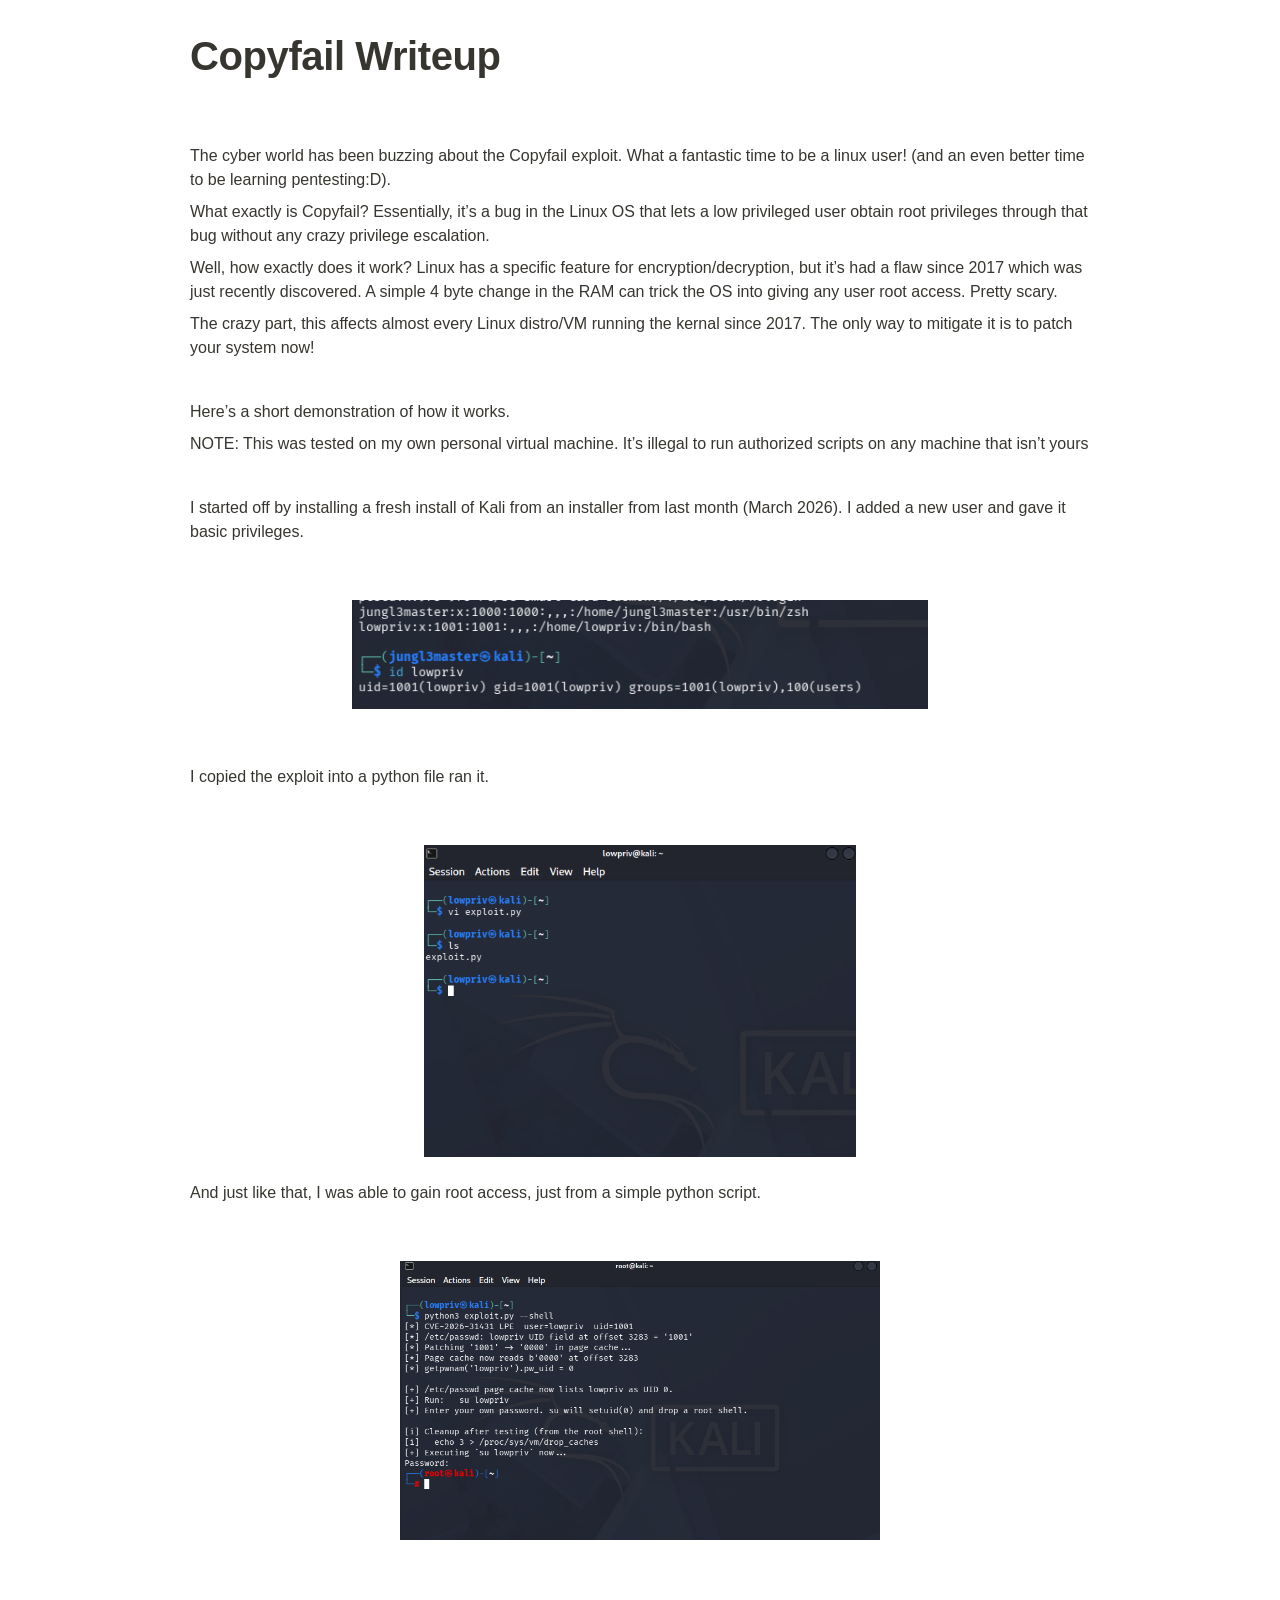
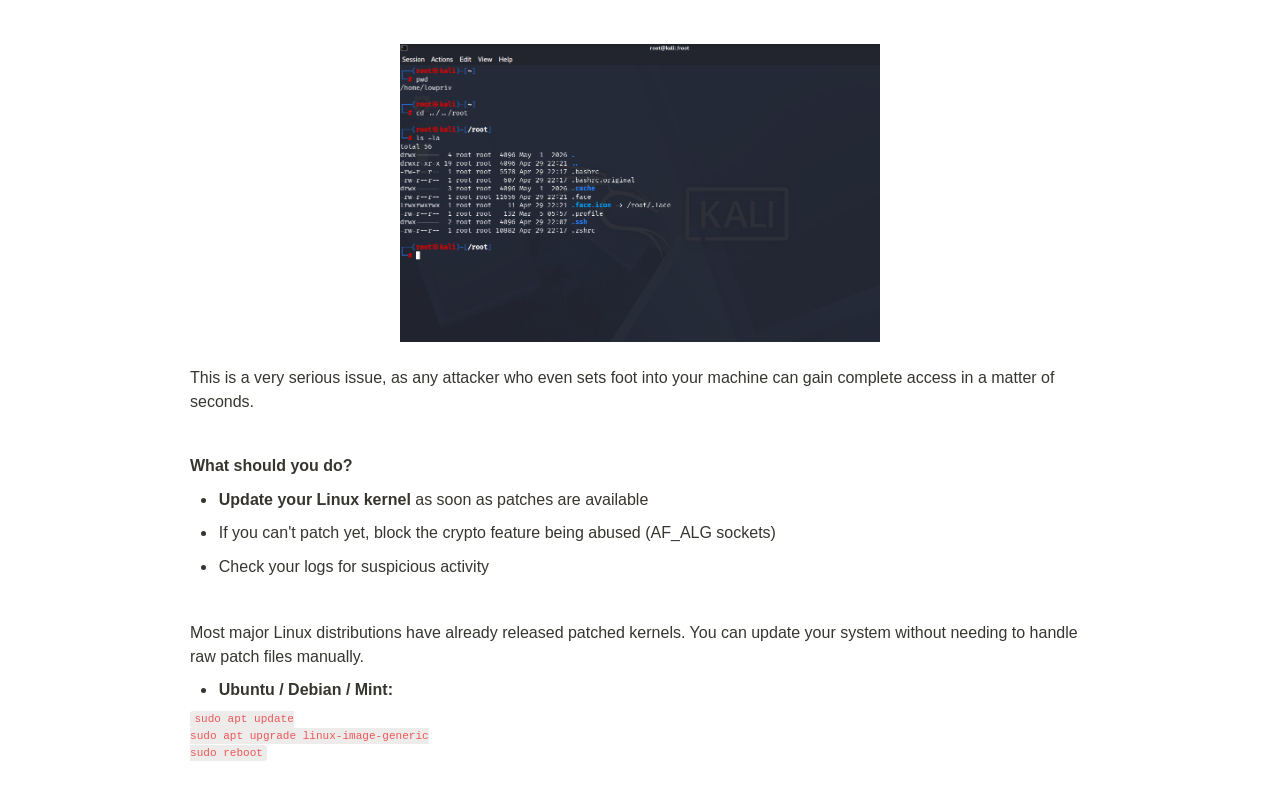
<file: blogs/cf WRITEUP/Copyfail Writeup 353bb905416680fe80f5cd64d13104b3.html>
<html><head><meta http-equiv="Content-Type" content="text/html; charset=utf-8"/><title>Copyfail Writeup</title><style>
/* cspell:disable-file */
/* webkit printing magic: print all background colors */
html {
	-webkit-print-color-adjust: exact;
}
* {
	box-sizing: border-box;
	-webkit-print-color-adjust: exact;
}

html,
body {
	margin: 0;
	padding: 0;
}
@media only screen {
	body {
		margin: 2em auto;
		max-width: 900px;
		color: rgb(55, 53, 47);
	}
}

body {
	line-height: 1.5;
	white-space: pre-wrap;
}

a,
a.visited {
	color: inherit;
	text-decoration: underline;
}

.pdf-relative-link-path {
	font-size: 80%;
	color: #444;
}

h1,
h2,
h3 {
	letter-spacing: -0.01em;
	line-height: 1.2;
	font-weight: 600;
	margin-bottom: 0;
}

/* Override strong tags inside headings to maintain consistent weight */
h1 strong,
h2 strong,
h3 strong {
	font-weight: 600;
}

.page-title {
	font-size: 2.5rem;
	font-weight: 700;
	margin-top: 0;
	margin-bottom: 0.75em;
}

h1 {
	font-size: 1.875rem;
	margin-top: 1.875rem;
}

h2 {
	font-size: 1.5rem;
	margin-top: 1.5rem;
}

h3 {
	font-size: 1.25rem;
	margin-top: 1.25rem;
}

.source {
	border: 1px solid #ddd;
	border-radius: 3px;
	padding: 1.5em;
	word-break: break-all;
}

.callout {
	border-radius: 10px;
	padding: 1rem;
}

figure {
	margin: 1.25em 0;
	page-break-inside: avoid;
}

figcaption {
	opacity: 0.5;
	font-size: 85%;
	margin-top: 0.5em;
}

mark {
	background-color: transparent;
}

.indented {
	padding-left: 1.5em;
}

hr {
	background: transparent;
	display: block;
	width: 100%;
	height: 1px;
	visibility: visible;
	border: none;
	border-bottom: 1px solid rgba(55, 53, 47, 0.09);
}

img {
	max-width: 100%;
}

@media only print {
	img {
		max-height: 100vh;
		object-fit: contain;
	}

	table.collection-content {
		width: 100%;
		table-layout: fixed;
	}

	table.collection-content th,
	table.collection-content td {
		overflow-wrap: anywhere;
	}

	table.collection-content td > .user,
	table.collection-content td > time {
		white-space: pre-wrap;
	}
}

@page {
	margin: 1in;
}

.collection-content-wrapper {
	overflow-x: auto;
}

@media only print {
	.collection-content-wrapper {
		overflow-x: visible;
	}
}

.collection-content {
	font-size: 0.875rem;
}

.collection-content td {
	white-space: pre-wrap;
	word-break: break-word;
}

.column-list {
	display: flex;
	gap: 46px;
}

.column {
	min-width: 0;
	overflow: hidden;
}

.column > *:first-child {
	margin-top: 0;
}

.table_of_contents-item {
	display: block;
	font-size: 0.875rem;
	line-height: 1.3;
	padding: 0.125rem;
}

.table_of_contents-indent-1 {
	margin-left: 1.5rem;
}

.table_of_contents-indent-2 {
	margin-left: 3rem;
}

.table_of_contents-indent-3 {
	margin-left: 4.5rem;
}

.table_of_contents-link {
	text-decoration: none;
	opacity: 0.7;
	border-bottom: 1px solid rgba(55, 53, 47, 0.18);
}

table,
th,
td {
	border: 1px solid rgba(55, 53, 47, 0.09);
}

table {
	border-collapse: collapse;
	border-left: none;
	border-right: none;
}

th,
td {
	font-weight: normal;
	padding: 0.25em 0.5em;
	line-height: 1.5;
	min-height: 1.5em;
	text-align: left;
}

th {
	color: rgba(55, 53, 47, 0.6);
}

ol,
ul {
	margin: 0;
	margin-block-start: 0.6em;
	margin-block-end: 0.6em;
}

li > ol:first-child,
li > ul:first-child {
	margin-block-start: 0.6em;
}

ul > li {
	list-style: disc;
}

ul.to-do-list {
	padding-inline-start: 0;
}

ul.to-do-list > li {
	list-style: none;
}

.to-do-children-checked {
	text-decoration: line-through;
	opacity: 0.375;
}

ul.toggle > li {
	list-style: none;
}

ul {
	padding-inline-start: 1.7em;
}

ul > li {
	padding-left: 0.1em;
}

ol {
	padding-inline-start: 1.6em;
}

ol.numbered-list.numbered-list-digits-2 {
	padding-inline-start: 2em;
}

ol.numbered-list.numbered-list-digits-3plus {
	padding-inline-start: 2.4em;
}

ol > li {
	padding-left: 0.2em;
}

.mono ol {
	padding-inline-start: 2em;
}

.mono ol > li {
	text-indent: -0.4em;
}

.toggle {
	padding-inline-start: 0em;
	list-style-type: none;
}

/* Indent toggle children */
.toggle > li > details {
	padding-left: 1.7em;
}

.toggle > li > details > summary {
	margin-left: -1.1em;
}

.selected-value {
	display: inline-block;
	padding: 0 0.5em;
	background: rgba(206, 205, 202, 0.5);
	border-radius: 3px;
	margin-right: 0.5em;
	margin-top: 0.3em;
	margin-bottom: 0.3em;
	white-space: nowrap;
}

.collection-title {
	display: inline-block;
	margin-right: 1em;
}

.page-description {
	margin-bottom: 2em;
}

.simple-table {
	margin-top: 1em;
	font-size: 0.875rem;
	empty-cells: show;
}
.simple-table td {
	height: 29px;
	min-width: 120px;
}

.simple-table th {
	height: 29px;
	min-width: 120px;
}

.simple-table-header-color {
	background: rgb(247, 246, 243);
	color: black;
}
.simple-table-header {
	font-weight: 500;
}

time {
	opacity: 0.5;
}

.icon {
	display: inline-flex;
	align-items: center;
	justify-content: center;
	max-width: 1.2em;
	max-height: 1.2em;
	text-decoration: none;
	vertical-align: text-bottom;
	margin-right: 0.5em;
}

img.icon {
	border-radius: 3px;
}

.callout img.notion-static-icon {
	width: 1em;
	height: 1em;
}

.callout p {
	margin: 0;
}

.callout h1,
.callout h2,
.callout h3 {
	margin: 0 0 0.6rem;
}

.user-icon {
	width: 1.5em;
	height: 1.5em;
	border-radius: 100%;
	margin-right: 0.5rem;
}

.user-icon-inner {
	font-size: 0.8em;
}

.text-icon {
	border: 1px solid #000;
	text-align: center;
}

.page-cover-image {
	display: block;
	object-fit: cover;
	width: 100%;
	max-height: 30vh;
}

.page-header-icon {
	font-size: 3rem;
	margin-bottom: 1rem;
}

.page-header-icon-with-cover {
	margin-top: -0.72em;
	margin-left: 0.07em;
}

.page-header-icon img {
	border-radius: 3px;
}

.link-to-page {
	margin: 1em 0;
	padding: 0;
	border: none;
	font-weight: 500;
}

p > .user {
	opacity: 0.5;
}

td > .user,
td > time {
	white-space: nowrap;
}

input[type="checkbox"] {
	transform: scale(1.5);
	margin-right: 0.6em;
	vertical-align: middle;
}

p {
	margin-top: 0.5em;
	margin-bottom: 0.5em;
}

.image {
	border: none;
	margin: 1.5em 0;
	padding: 0;
	border-radius: 0;
	text-align: center;
}

.code,
code {
	background: rgba(135, 131, 120, 0.15);
	border-radius: 3px;
	padding: 0.2em 0.4em;
	border-radius: 3px;
	font-size: 85%;
	tab-size: 2;
}

code {
	color: #eb5757;
}

.code {
	padding: 1.5em 1em;
}

.code-wrap {
	white-space: pre-wrap;
	word-break: break-all;
}

.code > code {
	background: none;
	padding: 0;
	font-size: 100%;
	color: inherit;
}

blockquote {
	font-size: 1em;
	margin: 1em 0;
	padding-left: 1em;
	border-left: 3px solid rgb(55, 53, 47);
}

blockquote.quote-large {
	font-size: 1.25em;
}

.bookmark {
	text-decoration: none;
	max-height: 8em;
	padding: 0;
	display: flex;
	width: 100%;
	align-items: stretch;
}

.bookmark-title {
	font-size: 0.85em;
	overflow: hidden;
	text-overflow: ellipsis;
	height: 1.75em;
	white-space: nowrap;
}

.bookmark-text {
	display: flex;
	flex-direction: column;
}

.bookmark-info {
	flex: 4 1 180px;
	padding: 12px 14px 14px;
	display: flex;
	flex-direction: column;
	justify-content: space-between;
}

.bookmark-image {
	width: 33%;
	flex: 1 1 180px;
	display: block;
	position: relative;
	object-fit: cover;
	border-radius: 1px;
}

.bookmark-description {
	color: rgba(55, 53, 47, 0.6);
	font-size: 0.75em;
	overflow: hidden;
	max-height: 4.5em;
	word-break: break-word;
}

.bookmark-href {
	font-size: 0.75em;
	margin-top: 0.25em;
}

.sans { font-family: ui-sans-serif, -apple-system, BlinkMacSystemFont, "Segoe UI Variable Display", "Segoe UI", Helvetica, "Apple Color Emoji", "Noto Sans Arabic", "Noto Sans Hebrew", Arial, sans-serif, "Segoe UI Emoji", "Segoe UI Symbol"; }
.code { font-family: "SFMono-Regular", Menlo, Consolas, "PT Mono", "Liberation Mono", Courier, monospace; }
.serif { font-family: Lyon-Text, Georgia, ui-serif, serif; }
.mono { font-family: iawriter-mono, Nitti, Menlo, Courier, monospace; }
.pdf .sans { font-family: Inter, ui-sans-serif, -apple-system, BlinkMacSystemFont, "Segoe UI Variable Display", "Segoe UI", Helvetica, "Apple Color Emoji", "Noto Sans Arabic", "Noto Sans Hebrew", Arial, sans-serif, "Segoe UI Emoji", "Segoe UI Symbol", 'Twemoji', 'Noto Color Emoji', 'Noto Sans CJK JP'; }
.pdf:lang(zh-CN) .sans { font-family: Inter, ui-sans-serif, -apple-system, BlinkMacSystemFont, "Segoe UI Variable Display", "Segoe UI", Helvetica, "Apple Color Emoji", "Noto Sans Arabic", "Noto Sans Hebrew", Arial, sans-serif, "Segoe UI Emoji", "Segoe UI Symbol", 'Twemoji', 'Noto Color Emoji', 'Noto Sans CJK SC'; }
.pdf:lang(zh-TW) .sans { font-family: Inter, ui-sans-serif, -apple-system, BlinkMacSystemFont, "Segoe UI Variable Display", "Segoe UI", Helvetica, "Apple Color Emoji", "Noto Sans Arabic", "Noto Sans Hebrew", Arial, sans-serif, "Segoe UI Emoji", "Segoe UI Symbol", 'Twemoji', 'Noto Color Emoji', 'Noto Sans CJK TC'; }
.pdf:lang(ko-KR) .sans { font-family: Inter, ui-sans-serif, -apple-system, BlinkMacSystemFont, "Segoe UI Variable Display", "Segoe UI", Helvetica, "Apple Color Emoji", "Noto Sans Arabic", "Noto Sans Hebrew", Arial, sans-serif, "Segoe UI Emoji", "Segoe UI Symbol", 'Twemoji', 'Noto Color Emoji', 'Noto Sans CJK KR'; }
.pdf .code { font-family: Source Code Pro, "SFMono-Regular", Menlo, Consolas, "PT Mono", "Liberation Mono", Courier, monospace, 'Twemoji', 'Noto Color Emoji', 'Noto Sans Mono CJK JP'; }
.pdf:lang(zh-CN) .code { font-family: Source Code Pro, "SFMono-Regular", Menlo, Consolas, "PT Mono", "Liberation Mono", Courier, monospace, 'Twemoji', 'Noto Color Emoji', 'Noto Sans Mono CJK SC'; }
.pdf:lang(zh-TW) .code { font-family: Source Code Pro, "SFMono-Regular", Menlo, Consolas, "PT Mono", "Liberation Mono", Courier, monospace, 'Twemoji', 'Noto Color Emoji', 'Noto Sans Mono CJK TC'; }
.pdf:lang(ko-KR) .code { font-family: Source Code Pro, "SFMono-Regular", Menlo, Consolas, "PT Mono", "Liberation Mono", Courier, monospace, 'Twemoji', 'Noto Color Emoji', 'Noto Sans Mono CJK KR'; }
.pdf .serif { font-family: PT Serif, Lyon-Text, Georgia, ui-serif, serif, 'Twemoji', 'Noto Color Emoji', 'Noto Serif CJK JP'; }
.pdf:lang(zh-CN) .serif { font-family: PT Serif, Lyon-Text, Georgia, ui-serif, serif, 'Twemoji', 'Noto Color Emoji', 'Noto Serif CJK SC'; }
.pdf:lang(zh-TW) .serif { font-family: PT Serif, Lyon-Text, Georgia, ui-serif, serif, 'Twemoji', 'Noto Color Emoji', 'Noto Serif CJK TC'; }
.pdf:lang(ko-KR) .serif { font-family: PT Serif, Lyon-Text, Georgia, ui-serif, serif, 'Twemoji', 'Noto Color Emoji', 'Noto Serif CJK KR'; }
.pdf .mono { font-family: PT Mono, iawriter-mono, Nitti, Menlo, Courier, monospace, 'Twemoji', 'Noto Color Emoji', 'Noto Sans Mono CJK JP'; }
.pdf:lang(zh-CN) .mono { font-family: PT Mono, iawriter-mono, Nitti, Menlo, Courier, monospace, 'Twemoji', 'Noto Color Emoji', 'Noto Sans Mono CJK SC'; }
.pdf:lang(zh-TW) .mono { font-family: PT Mono, iawriter-mono, Nitti, Menlo, Courier, monospace, 'Twemoji', 'Noto Color Emoji', 'Noto Sans Mono CJK TC'; }
.pdf:lang(ko-KR) .mono { font-family: PT Mono, iawriter-mono, Nitti, Menlo, Courier, monospace, 'Twemoji', 'Noto Color Emoji', 'Noto Sans Mono CJK KR'; }
.highlight-default {
	color: rgba(44, 44, 43, 1);
}
.highlight-gray {
	color: rgba(125, 122, 117, 1);
	fill: rgba(125, 122, 117, 1);
}
.highlight-brown {
	color: rgba(159, 118, 90, 1);
	fill: rgba(159, 118, 90, 1);
}
.highlight-orange {
	color: rgba(210, 123, 45, 1);
	fill: rgba(210, 123, 45, 1);
}
.highlight-yellow {
	color: rgba(203, 148, 52, 1);
	fill: rgba(203, 148, 52, 1);
}
.highlight-teal {
	color: rgba(80, 148, 110, 1);
	fill: rgba(80, 148, 110, 1);
}
.highlight-blue {
	color: rgba(56, 125, 201, 1);
	fill: rgba(56, 125, 201, 1);
}
.highlight-purple {
	color: rgba(154, 107, 180, 1);
	fill: rgba(154, 107, 180, 1);
}
.highlight-pink {
	color: rgba(193, 76, 138, 1);
	fill: rgba(193, 76, 138, 1);
}
.highlight-red {
	color: rgba(207, 81, 72, 1);
	fill: rgba(207, 81, 72, 1);
}
.highlight-default_background {
	color: rgba(44, 44, 43, 1);
}
.highlight-gray_background {
	background: rgba(42, 28, 0, 0.07);
}
.highlight-brown_background {
	background: rgba(139, 46, 0, 0.086);
}
.highlight-orange_background {
	background: rgba(224, 101, 1, 0.129);
}
.highlight-yellow_background {
	background: rgba(211, 168, 0, 0.137);
}
.highlight-teal_background {
	background: rgba(0, 100, 45, 0.09);
}
.highlight-blue_background {
	background: rgba(0, 124, 215, 0.094);
}
.highlight-purple_background {
	background: rgba(102, 0, 178, 0.078);
}
.highlight-pink_background {
	background: rgba(197, 0, 93, 0.086);
}
.highlight-red_background {
	background: rgba(223, 22, 0, 0.094);
}
.block-color-default {
	color: inherit;
	fill: inherit;
}
.block-color-gray {
	color: rgba(125, 122, 117, 1);
	fill: rgba(125, 122, 117, 1);
}
.block-color-brown {
	color: rgba(159, 118, 90, 1);
	fill: rgba(159, 118, 90, 1);
}
.block-color-orange {
	color: rgba(210, 123, 45, 1);
	fill: rgba(210, 123, 45, 1);
}
.block-color-yellow {
	color: rgba(203, 148, 52, 1);
	fill: rgba(203, 148, 52, 1);
}
.block-color-teal {
	color: rgba(80, 148, 110, 1);
	fill: rgba(80, 148, 110, 1);
}
.block-color-blue {
	color: rgba(56, 125, 201, 1);
	fill: rgba(56, 125, 201, 1);
}
.block-color-purple {
	color: rgba(154, 107, 180, 1);
	fill: rgba(154, 107, 180, 1);
}
.block-color-pink {
	color: rgba(193, 76, 138, 1);
	fill: rgba(193, 76, 138, 1);
}
.block-color-red {
	color: rgba(207, 81, 72, 1);
	fill: rgba(207, 81, 72, 1);
}
.block-color-default_background {
	color: inherit;
	fill: inherit;
}
.block-color-gray_background {
	background: rgba(240, 239, 237, 1);
}
.block-color-brown_background {
	background: rgba(245, 237, 233, 1);
}
.block-color-orange_background {
	background: rgba(251, 235, 222, 1);
}
.block-color-yellow_background {
	background: rgba(249, 243, 220, 1);
}
.block-color-teal_background {
	background: rgba(232, 241, 236, 1);
}
.block-color-blue_background {
	background: rgba(229, 242, 252, 1);
}
.block-color-purple_background {
	background: rgba(243, 235, 249, 1);
}
.block-color-pink_background {
	background: rgba(250, 233, 241, 1);
}
.block-color-red_background {
	background: rgba(252, 233, 231, 1);
}
.select-value-color-default { background-color: rgba(42, 28, 0, 0.07); }
.select-value-color-gray { background-color: rgba(28, 19, 1, 0.11); }
.select-value-color-brown { background-color: rgba(127, 51, 0, 0.156); }
.select-value-color-orange { background-color: rgba(196, 88, 0, 0.203); }
.select-value-color-yellow { background-color: rgba(209, 156, 0, 0.282); }
.select-value-color-green { background-color: rgba(0, 96, 38, 0.156); }
.select-value-color-blue { background-color: rgba(0, 118, 217, 0.203); }
.select-value-color-purple { background-color: rgba(92, 0, 163, 0.141); }
.select-value-color-pink { background-color: rgba(183, 0, 78, 0.152); }
.select-value-color-red { background-color: rgba(206, 24, 0, 0.164); }

.checkbox {
	display: inline-flex;
	vertical-align: text-bottom;
	width: 16;
	height: 16;
	background-size: 16px;
	margin-left: 2px;
	margin-right: 5px;
}

.checkbox-on {
	background-image: url("data:image/svg+xml;charset=UTF-8,%3Csvg%20width%3D%2216%22%20height%3D%2216%22%20viewBox%3D%220%200%2016%2016%22%20fill%3D%22none%22%20xmlns%3D%22http%3A%2F%2Fwww.w3.org%2F2000%2Fsvg%22%3E%0A%3Crect%20width%3D%2216%22%20height%3D%2216%22%20fill%3D%22%2358A9D7%22%2F%3E%0A%3Cpath%20d%3D%22M6.71429%2012.2852L14%204.9995L12.7143%203.71436L6.71429%209.71378L3.28571%206.2831L2%207.57092L6.71429%2012.2852Z%22%20fill%3D%22white%22%2F%3E%0A%3C%2Fsvg%3E");
}

.checkbox-off {
	background-image: url("data:image/svg+xml;charset=UTF-8,%3Csvg%20width%3D%2216%22%20height%3D%2216%22%20viewBox%3D%220%200%2016%2016%22%20fill%3D%22none%22%20xmlns%3D%22http%3A%2F%2Fwww.w3.org%2F2000%2Fsvg%22%3E%0A%3Crect%20x%3D%220.75%22%20y%3D%220.75%22%20width%3D%2214.5%22%20height%3D%2214.5%22%20fill%3D%22white%22%20stroke%3D%22%2336352F%22%20stroke-width%3D%221.5%22%2F%3E%0A%3C%2Fsvg%3E");
}
	
</style></head><body><article id="353bb905-4166-80fe-80f5-cd64d13104b3" class="page sans"><header><h1 class="page-title" dir="auto">Copyfail Writeup</h1><p class="page-description" dir="auto"></p></header><div class="page-body"><div style="display:contents" dir="auto"><p id="355bb905-4166-80ff-be26-e57f1d2899cf" class="">
</p></div><div style="display:contents" dir="auto"><p id="353bb905-4166-8070-9ce0-f948af70473a" class="">The cyber world has been buzzing about the Copyfail exploit. What a fantastic time to be a linux user! (and an even better time to be learning pentesting:D). </p></div><div style="display:contents" dir="auto"><p id="355bb905-4166-80fe-9730-d947775ef374" class="">What exactly is Copyfail? Essentially, it’s a bug in the Linux OS that lets a low privileged user obtain root privileges through that bug without any crazy privilege escalation.</p></div><div style="display:contents" dir="auto"><p id="355bb905-4166-808a-9815-e76215adad43" class="">Well, how exactly does it work? Linux has a specific feature for encryption/decryption, but it’s had a flaw since 2017 which was just recently discovered. A simple 4 byte change in the RAM can trick the OS into giving any user root access. Pretty scary.</p></div><div style="display:contents" dir="auto"><p id="355bb905-4166-80b6-88b1-d897e5c19832" class="">The crazy part, this affects almost every Linux distro/VM running the kernal since 2017. The only way to mitigate it is to patch your system now! </p></div><div style="display:contents" dir="auto"><p id="355bb905-4166-8056-a63b-d904edb8179d" class="">
</p></div><div style="display:contents" dir="auto"><p id="355bb905-4166-80a1-94a7-c7a478de2d30" class="">Here’s a short demonstration of how it works. </p></div><div style="display:contents" dir="auto"><p id="355bb905-4166-80d1-952a-d4e8c47350bf" class="">NOTE: This was tested on my own personal virtual machine. It’s illegal to run authorized scripts on any machine that isn’t yours</p></div><div style="display:contents" dir="auto"><p id="355bb905-4166-80b0-8d52-fb0abe518cd4" class="">
</p></div><div style="display:contents" dir="auto"><p id="355bb905-4166-805c-ad65-fd77abf8292f" class="">I started off by installing a fresh install of Kali from an installer from last month (March 2026). I added a new user and gave it basic privileges.</p></div><div style="display:contents" dir="auto"><p id="355bb905-4166-803b-80c0-c378b757eb75" class="">
</p></div><div style="display:contents" dir="ltr"><figure id="353bb905-4166-8096-8b59-f5ee7c939392" class="image"><a href="image.png"><img style="width:576px" src="image.png"/></a></figure></div><div style="display:contents" dir="auto"><p id="353bb905-4166-8003-9479-c7c22e705f8e" class="">
</p></div><div style="display:contents" dir="auto"><p id="353bb905-4166-8062-8a54-d59d58d31a1b" class="">I copied the exploit into a python file ran it.</p></div><div style="display:contents" dir="auto"><p id="353bb905-4166-80fc-afc1-f62c517edbad" class="">
</p></div><div style="display:contents" dir="ltr"><figure id="353bb905-4166-80ce-b29e-d10f81824678" class="image"><a href="image%201.png"><img style="width:432px" src="image%201.png"/></a></figure></div><div style="display:contents" dir="auto"><p id="353bb905-4166-809c-9346-e3868c001c6c" class="">And just like that, I was able to gain root access, just from a simple python script.</p></div><div style="display:contents" dir="auto"><p id="353bb905-4166-80f0-9420-e0a699ff33d6" class="">
</p></div><div style="display:contents" dir="ltr"><figure id="353bb905-4166-805f-bb34-d4d14a7927fb" class="image"><a href="image%202.png"><img style="width:480px" src="image%202.png"/></a></figure></div><div style="display:contents" dir="auto"><p id="353bb905-4166-80e7-bd86-c2bec5174160" class="">
</p></div><div style="display:contents" dir="auto"><p id="353bb905-4166-80ad-ad9b-d6c3886cebdd" class="">
</p></div><div style="display:contents" dir="ltr"><figure id="353bb905-4166-8039-8b11-f86784e04c11" class="image"><a href="image%203.png"><img style="width:480px" src="image%203.png"/></a></figure></div><div style="display:contents" dir="auto"><p id="355bb905-4166-80ee-bbee-d3fe946bbe41" class="">This is a very serious issue, as any attacker who even sets foot into your machine can gain complete access in a matter of seconds. </p></div><div style="display:contents" dir="auto"><p id="355bb905-4166-807d-a4c9-e54fa894794f" class="">
</p></div><div style="display:contents" dir="auto"><p id="355bb905-4166-808b-af6c-d82485616896" class=""><strong>What should you do?</strong></p></div><div style="display:contents" dir="auto"><ul id="355bb905-4166-80d6-8e55-e765a225aa0d" class="bulleted-list"><li style="list-style-type:disc"><strong>Update your Linux kernel</strong> as soon as patches are available</li></ul></div><div style="display:contents" dir="auto"><ul id="355bb905-4166-80a8-a32d-d9214d515ba8" class="bulleted-list"><li style="list-style-type:disc">If you can&#x27;t patch yet, block the crypto feature being abused (AF_ALG sockets)</li></ul></div><div style="display:contents" dir="auto"><ul id="355bb905-4166-807c-94b4-d0815aadeb25" class="bulleted-list"><li style="list-style-type:disc">Check your logs for suspicious activity</li></ul></div><div style="display:contents" dir="auto"><p id="355bb905-4166-8038-883d-fc456968a215" class="">
</p></div><div style="display:contents" dir="auto"><p id="355bb905-4166-8035-b03d-e24bf9e14347" class="">Most major Linux distributions have already released patched kernels. You can update your system without needing to handle raw patch files manually.</p></div><div style="display:contents" dir="auto"><ul id="355bb905-4166-803e-bcef-f706e2ad3107" class="bulleted-list"><li style="list-style-type:disc"><strong>Ubuntu / Debian / Mint:</strong></li></ul></div><div style="display:contents" dir="auto"><p id="355bb905-4166-8066-93ec-fc56f2d8ff25" class=""><code>sudo apt update<br/>sudo apt upgrade linux-image-generic<br/>sudo reboot</code></p></div></div></article><span class="sans" style="font-size:14px;padding-top:2em"></span></body></html>
</file>
